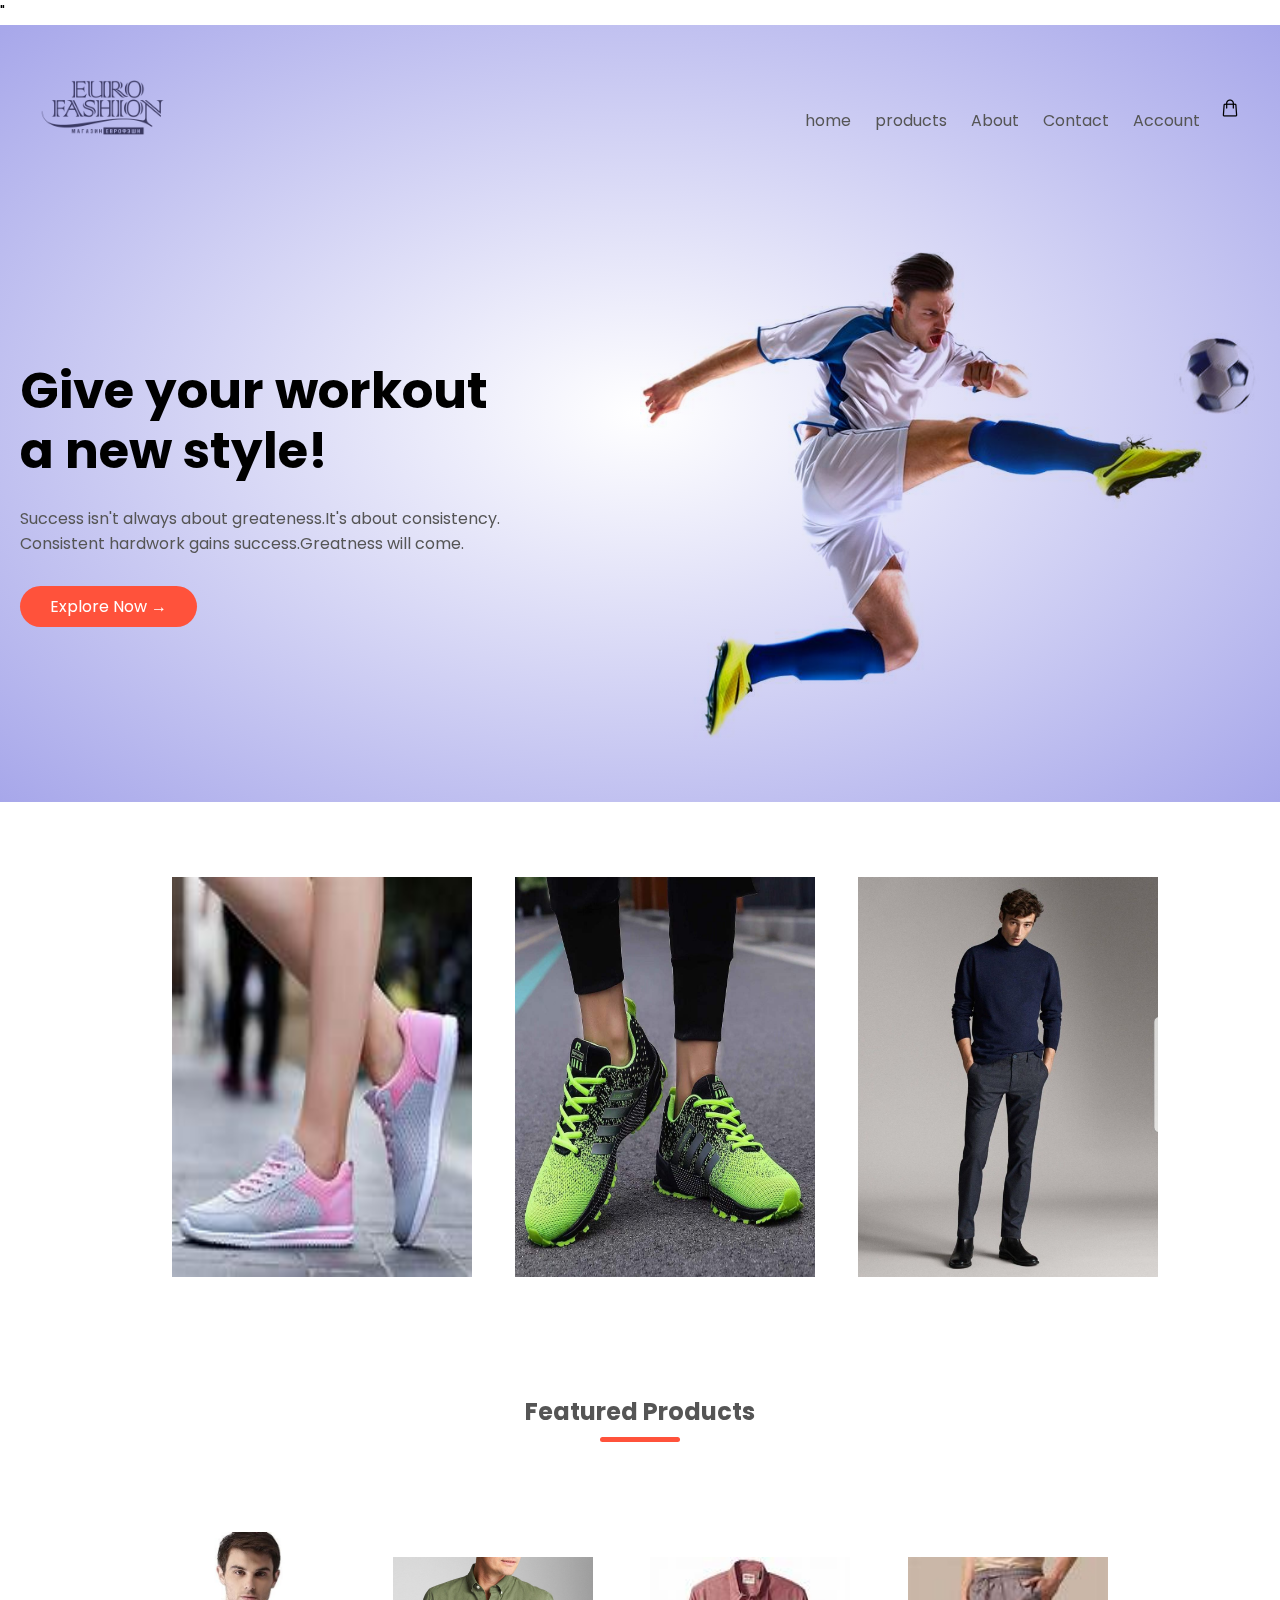
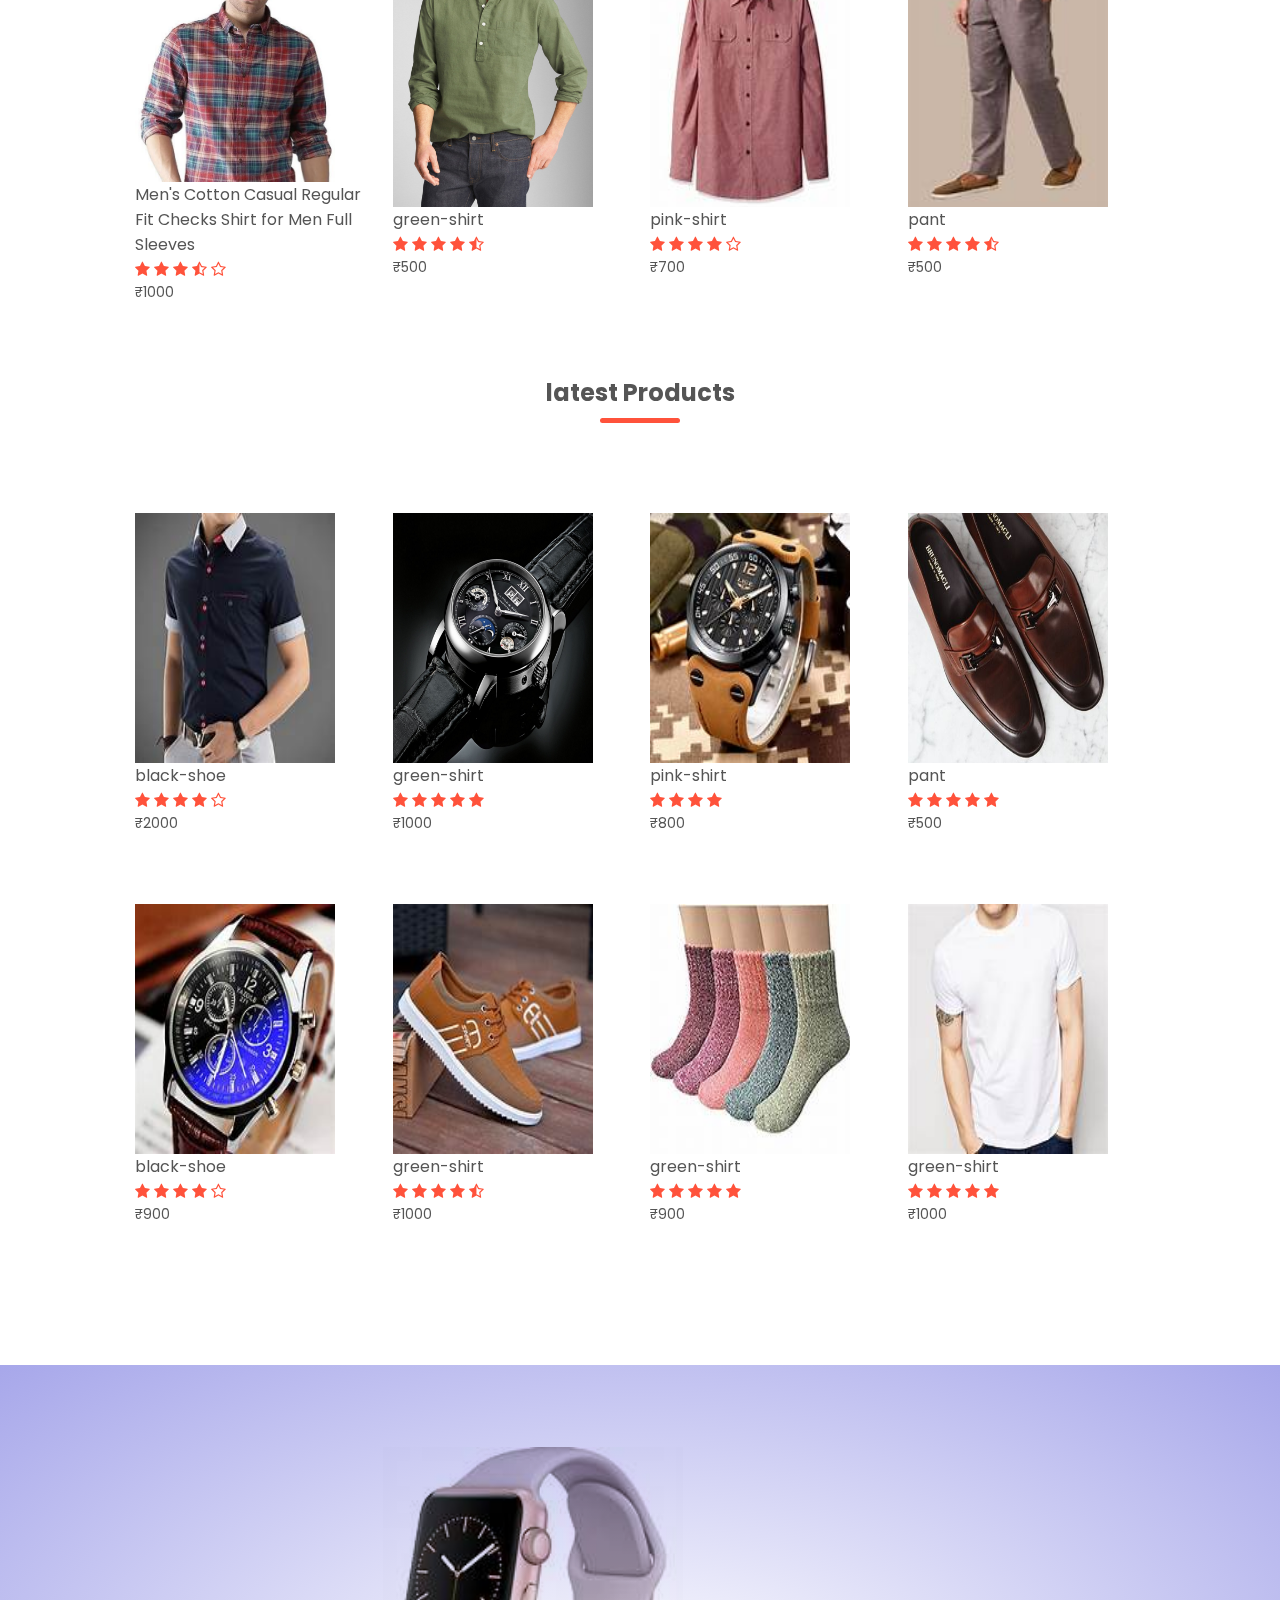
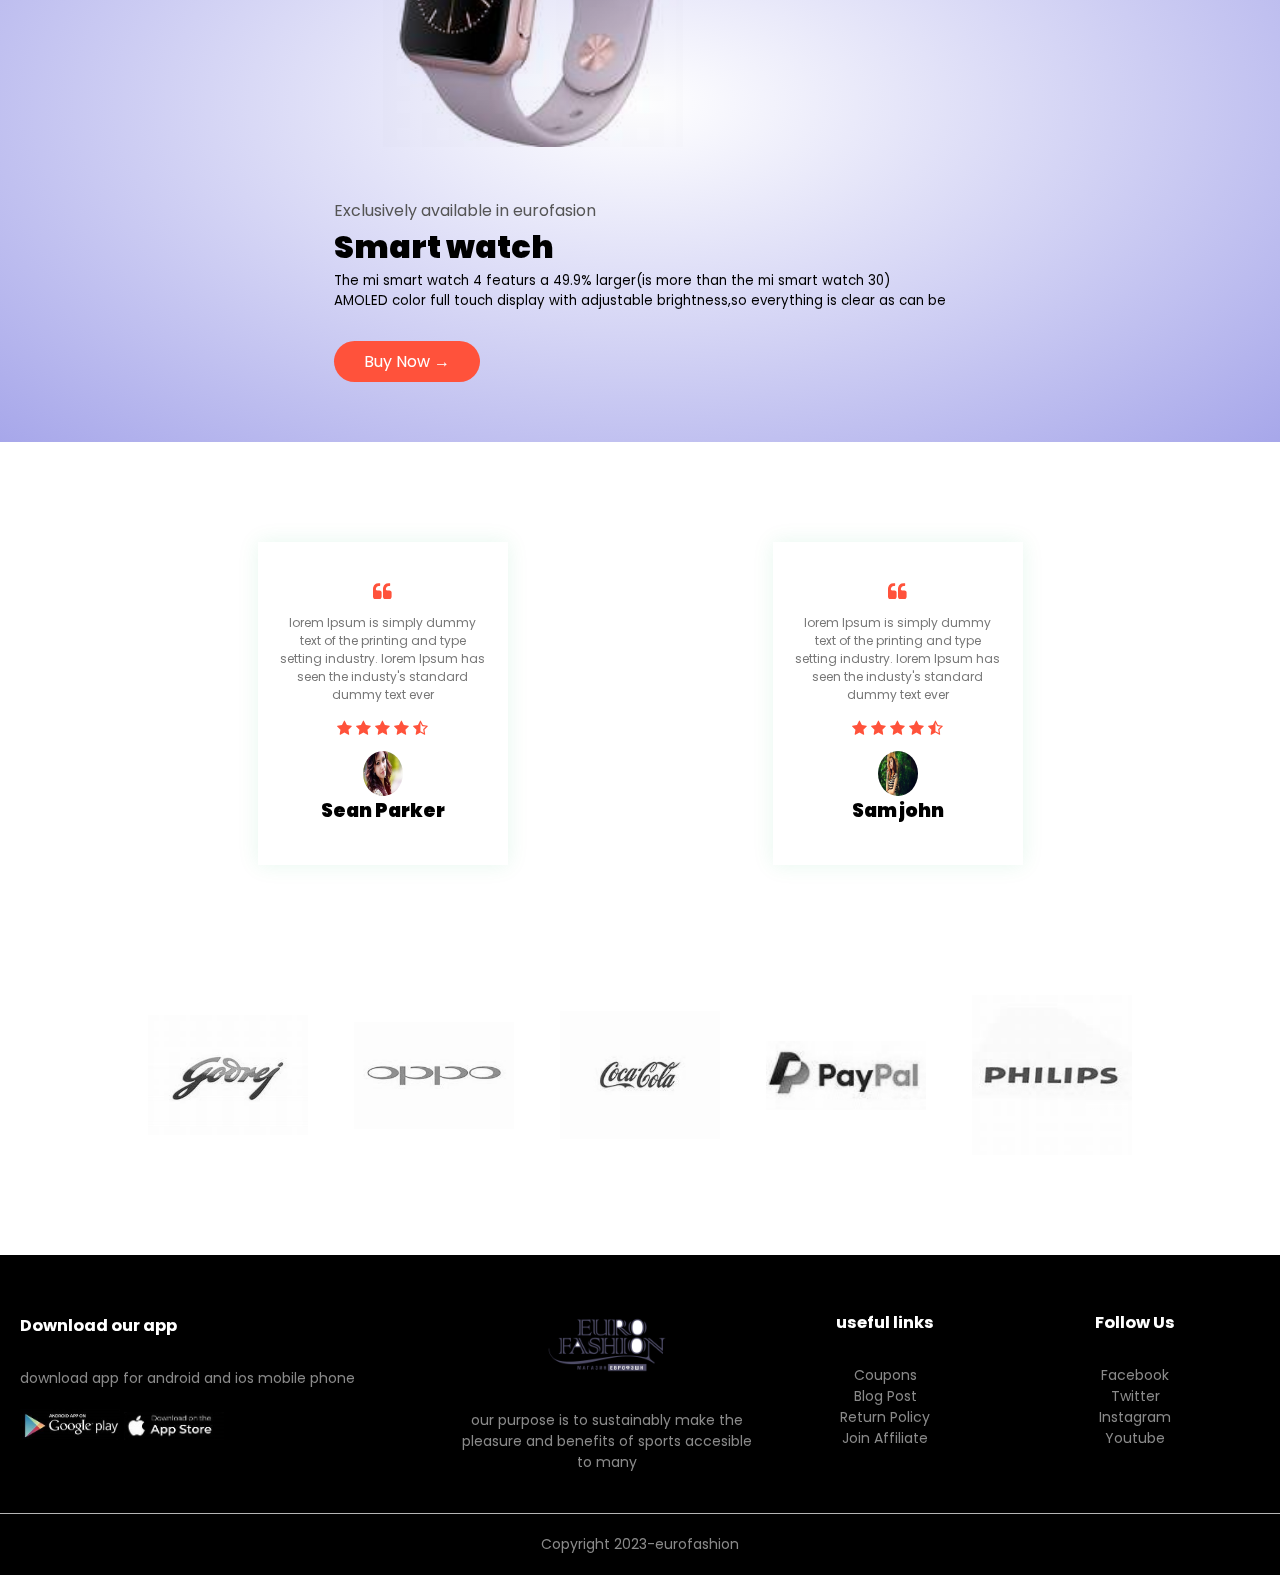
<file: index.html>
<html>
    <head>
        
        <meta name="viewport" content="width=device-width, initial-scale=1.0">
        <title>
            EUROFASHION
        </title>
        <link rel="stylesheet"href="style.css">
        
        <link href="https://fonts.googleapis.com/css2?family=Poppins:ital,wght@0,300;0,500;1,300;1,400;1,700&display=swap" rel="stylesheet">"
        <link href="https://cdnjs.cloudflare.com/ajax/libs/font-awesome/4.7.0/css/font-awesome.min.css"rel="stylesheet">
        <link rel="manifest" href="manifest.json">
        <script src="serviceworker.js" defer></script>

    </head>
    <body>
        <div class="header">
        <div class="container">

        <div class="navbar">
            <div class="logo">
               <a href="index.html"><img src="image.png"width="125px" ></a>
            </div>
            <nav>
                <ul id="menuitems">
                    <li><a href="index.html">home</a></li>
                    <li><a href="products.html">products</a></li>
                    <li><a href="#">About</a></li>
                    <li><a href="#">Contact</a></li>
                    <li><a href="account.html">Account</a></li>
                    
                </ul>
            </nav>
            <a href="shoppingCart.html"><img src="shopping-bag.png"></a>
            <img src="menubar.jpg"class="menubar"onclick="menutoggle()">
            </div>
        
        <div class="row">
            <div class="col-2">
                <h1>Give your workout<br> a new style!</h1>
                <p>
                    Success isn't always about greateness.It's about consistency.<br>
                    Consistent hardwork gains success.Greatness will come. 
                </p>
                <a href=""class="btn">Explore Now &#8594</a>
            </div>
            <div class="col-2">
                <img src="img2.jpg">
            </div>
        </div>
    </div>
    </div>
</div>
<div class="categories">
    <div class="small-container">
    <div class="row">
        <div class="col-3">
            <img src="img4.jpg"></div>
            <div class="col-3">
                <img src="img3.jpg">
            
        </div>
        <div class="col-3">
            <img src="img9.jpg">
        </div>
    </div>
    </div>
</div>
<div class="small-container">
    <h2 class="title">Featured Products</h2>
    <div class="row">
        <div class="col-4">
           <a href="ProductDetails.html"> <img src="shirt.jpg"></a>
            <h4>Men's Cotton Casual Regular Fit Checks Shirt for Men Full Sleeves</h4>
            <div class="rating">
                <i class="fa fa-star"></i>
                <i class="fa fa-star"></i>
                <i class="fa fa-star"></i>
                <i class="fa fa-star-half-o"></i>
                <i class="fa fa-star-o"></i>
                
                
            </div>
            <p>₹1000</p>
            
        </div>
        <div class="col-4">
            <img src="product2.jpg">
            <h4>green-shirt</h4>
            <div class="rating">
                <i class="fa fa-star"></i>
                <i class="fa fa-star"></i>
                <i class="fa fa-star"></i>
                <i class="fa fa-star"></i>
                <i class="fa fa-star-half-o"></i>
                
            </div>
            <p>₹500</p>
            
        </div>
        <div class="col-4">
            <img src="product3.jpg">
            <h4>pink-shirt</h4>
            <div class="rating">
                <i class="fa fa-star"></i>
                <i class="fa fa-star"></i>
                <i class="fa fa-star"></i>
                <i class="fa fa-star"></i>
                <i class="fa fa-star-o"></i>
            </div>
            <p>₹700</p>
            
</div>
<div class="col-4">
    <img src="product5.jpg">
    <h4>pant</h4>
    <div class="rating">
        <i class="fa fa-star"></i>
        <i class="fa fa-star"></i>
        <i class="fa fa-star"></i>
        <i class="fa fa-star"></i>
        <i class="fa fa-star-half-o"></i>
    </div>
    <p>₹500</p>
    </div>
    </div>

  <h2 class="title">latest Products</h2>  
  <div class="row">
    <div class="col-4">
        <img src="latest3.jpg">
        <h4>black-shoe</h4>
        <div class="rating">
            <i class="fa fa-star"></i>
            <i class="fa fa-star"></i>
            <i class="fa fa-star"></i>
            <i class="fa fa-star"></i>
            <i class="fa fa-star-o"></i>
            
        </div>
        <p>₹2000</p>
        
    </div>
    <div class="col-4">
        <img src="latest.jpg">
        <h4>green-shirt</h4>
        <div class="rating">
            <i class="fa fa-star"></i>
            <i class="fa fa-star"></i>
            <i class="fa fa-star"></i>
            <i class="fa fa-star"></i>
            <i class="fa fa-star"></i>
        </div>
        <p>₹1000</p>
        
    </div>
    <div class="col-4">
        <img src="latest1.jpg">
        <h4>pink-shirt</h4>
        <div class="rating">
            <i class="fa fa-star"></i>
            <i class="fa fa-star"></i>
            <i class="fa fa-star"></i>
            <i class="fa fa-star"></i>
        </div>
        <p>₹800</p>
        
</div>
  
<div class="col-4">
<img src="latest4.jpg">
<h4>pant</h4>
<div class="rating">
    <i class="fa fa-star"></i>
    <i class="fa fa-star"></i>
    <i class="fa fa-star"></i>
    <i class="fa fa-star"></i>
    <i class="fa fa-star"></i>
</div>
<p>₹500</p>
</div>
  </div>

<div class="row">
    <div class="col-4">
        <img src="latest2.jpg">
    
        <h4>black-shoe</h4>
        <div class="rating">
            <i class="fa fa-star"></i>
            <i class="fa fa-star"></i>
            <i class="fa fa-star"></i>
            <i class="fa fa-star"></i>
            <i class="fa fa-star-o"></i>
            
        </div>
        <p>₹900</p>
        
    
</div>
    <div class="col-4">
        <img src="latest5.jpg">
        <h4>green-shirt</h4>
        <div class="rating">
            <i class="fa fa-star"></i>
            <i class="fa fa-star"></i>
            <i class="fa fa-star"></i>
            <i class="fa fa-star"></i>
            <i class="fa fa-star-half-o"></i>
        </div>
        <p>₹1000</p>
        
    </div>
    <div class="col-4">
        <img src="latest6.jpg">
        <h4>green-shirt</h4>
        <div class="rating">
            <i class="fa fa-star"></i>
            <i class="fa fa-star"></i>
            <i class="fa fa-star"></i>
            <i class="fa fa-star"></i>
            <i class="fa fa-star"></i>
        </div>
        <p>₹900</p>
        
    </div>
    <div class="col-4">
        <img src="latest7.jpg">
        <h4>green-shirt</h4>
        <div class="rating">
            <i class="fa fa-star"></i>
            <i class="fa fa-star"></i>
            <i class="fa fa-star"></i>
            <i class="fa fa-star"></i>
            <i class="fa fa-star"></i>
        </div>
        <p>₹1000</p>
        
    </div>
</div>
  </div>

 <div class="offer">
<div class="small-container">
    <div class="row">
        <div class="col-2">
            <img src="watch.jpg"width="300px">
        </div>
        <div class="col-5">
            <p>Exclusively available in eurofasion</p>
            <h1><b>Smart watch</b></h1>
            <small>The mi smart watch 4 featurs a 49.9% larger(is more than the mi smart watch 30)<br>AMOLED color full touch display
                with adjustable brightness,so everything is clear as can be</br>
            </small>
            <a href="" class="btn">Buy Now &#8594;</div></a>
        </div>
        </div>
    </div>
</div>
<div class="testimonial">
    <div class="small-container">
        <div class="row">
            <div class="col-3">
                <i class="fa fa-quote-left"></i>
                <p>
                    lorem lpsum is simply dummy text of the printing and type setting industry.
                    lorem lpsum has seen the industy's standard dummy text ever
                </p>
            
                <div class="rating">
                    <i class="fa fa-star"></i>
                    
                    <i class="fa fa-star"></i>
                    <i class="fa fa-star"></i>
                    <i class="fa fa-star"></i>
                    <i class="fa fa-star-half-o"></i>
                    
                </div>
                <img src="sam1.jpg"width="50px">
                 <h3><b>Sean Parker</b></h3>
            </div>
            <div class="col-3">
                <i class=" fa fa-quote-left"></i>
                <p>
                    lorem lpsum is simply dummy text of the printing and type setting industry.
                    lorem lpsum has seen the industy's standard dummy text ever
                </p>
            
                <div class="rating">
                    <i class="fa fa-star"></i>
                    
                    <i class="fa fa-star"></i>
                    <i class="fa fa-star"></i>
                    <i class="fa fa-star"></i>
                    <i class="fa fa-star-half-o"></i>
                    
                </div>
                <img src="sam2.jpg"width="50px">
                 <h3><b>Sam john</b></h3>
            </div>
        </div>
    </div>
</div>
    <div class="brands">
         <div class="small-container">
            <div class="row">
                <div class="col-6">
                    <img src="logo.jpg">
                </div>
                <div class="col-6">
                    <img src="logo1.jpg">
                </div>
                    <div class="col-6">
                    <img src="logo2.jpg">
                    </div>
                    <div class="col-6">
                    <img src="logo3.jpg">
                    </div>
                    <div class="col-6">
                    <img src="logo4.jpg">
                    </div></div>
            </div>
         </div>

    </div> 
    <div class="footer">
        <div class="container">
            <div class="row">
                <div class="footer-col-1">
                    <h3>Download our app</h3>
                    <p>
                        download app for android and ios mobile phone
                    </p>
                    <div class="applogo">
                        <img src="playstore.jpg">
                        <img src="appstore.jpg">
                    </div>
                </div>
                <div class="footer-col-2">
                    <img src="image.png"width="120px">
                
                    <p>
                        our purpose is to sustainably make the pleasure and benefits of sports accesible to many
                    </p>
                    
                </div>
                <div class="footer-col-3">
                    <h3>useful links</h3>
                    <ul>
                        <li>Coupons</li>
                        <li>Blog Post</li>
                        <li>Return Policy</li>
                        <li>Join Affiliate</li>
                    </ul>
                </div>
                <div class="footer-col-4">
                    <h3>Follow Us</h3>
                    <ul>
                        <li>Facebook</li>
                        <li>Twitter</li>
                        <li>Instagram</li>
                        <li>Youtube</li>
                    </ul>
                </div>
            </div>
        </div>
        <hr>
        <p class="copyright">Copyright 2023-eurofashion</p>
    </div> 
      <!-----js for toggle menu----->
         <script>
            var menuitems=document.getElementById("menuitems");
            menuitems.style.maxHeight="0px";
            function menutoggle(){
                if(menuitems.style.maxHeight=="0px")
                {
                    menuitems.style.maxHeight="200px";
                }
                else{
                    menuitems.style.maxHeight="0px";
                }
            }
         </script>

    

    </body>
</html>
</file>
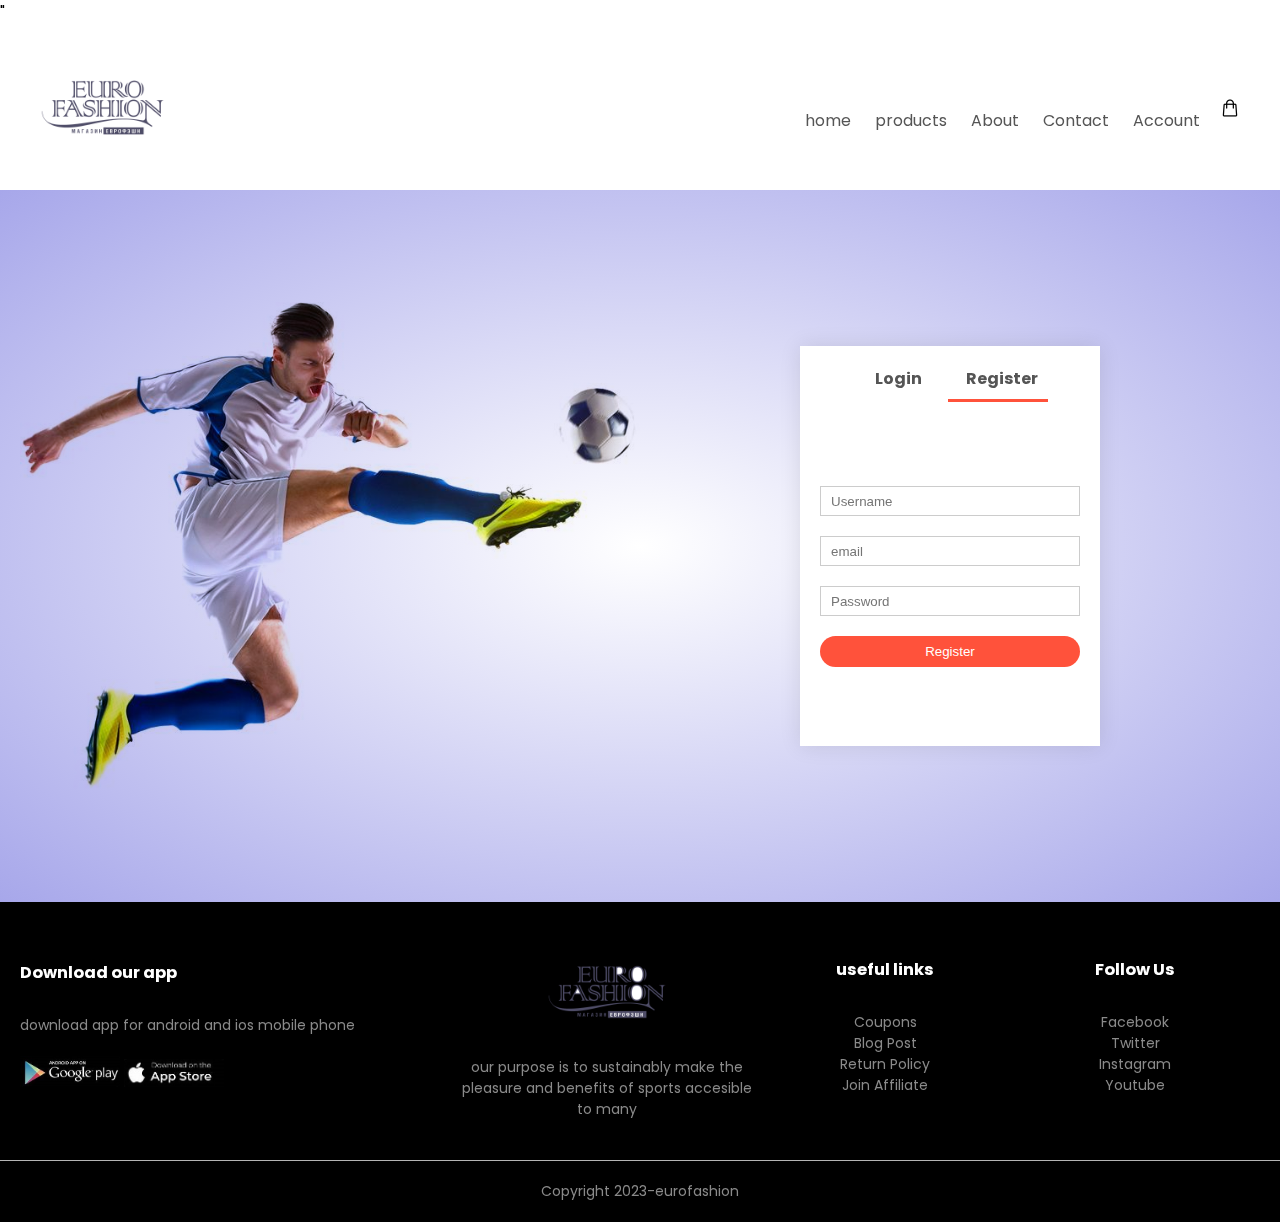
<file: account.html>
<html>
    <head>
        
        <meta name="viewport" content="width=device-width, initial-scale=1.0">
        <title>
           All products-EUROFASHION
        </title>
        <link rel="stylesheet"href="style.css">
        
        <link href="https://fonts.googleapis.com/css2?family=Poppins:ital,wght@0,300;0,500;1,300;1,400;1,700&display=swap" rel="stylesheet">"
        <link href="https://cdnjs.cloudflare.com/ajax/libs/font-awesome/4.7.0/css/font-awesome.min.css"rel="stylesheet">
    </head>
<body>
    
    <div class="container">
        <div class="navbar">
            <div class="logo">
                <a href="index.html"><img src="image.png"width="125px" ></a>
            </div>
            <nav>
                <ul id="menuitems">
                    <li><a href="index.html">home</a></li>
                    <li><a href="products.html">products</a></li>
                    <li><a href="#">About</a></li>
                    <li><a href="#">Contact</a></li>
                    <li><a href="account.html">Account</a></li>
                    
                </ul>
            </nav>
            <a href="shoppingCart.html"><img src="shopping-bag.png"></a>
            <img src="menubar.jpg"class="menubar"onclick="menutoggle()">
         
        </div>
    </div>
    <!----Account-Page------->
    <div class="account-page">
        <div class="container">
            <div class="row">
                <div class="col-2">
                   <img src="img2.jpg"width=100%>
                </div>
                <div class="col-2">
                    <div class="form-container">
                        <div class="form-btn">
                            <span onclick="login()">Login</span>
                            <span onclick="register()">Register</span>
                            <hr id="indicater">
                        </div>
                        <form id="loginform">
                            <input type="text"placeholder="Username">
                            <input type="text"placeholder="Password">
                            <button type="submit"class="btn">Login</button>
                            <a href="">Forgot Password</a>
                        </form>
                        <form id="regform">
                            <input type="text"placeholder="Username">
                            <input type="email"placeholder="email">
                            <input type="text"placeholder="Password">
                            <button type="submit"class="btn">Register</button>
                           
                        </form>


                    </div>


                </div>
            </div>
        </div>
    </div>
   
    <div class="footer">
        <div class="container">
            <div class="row">
                <div class="footer-col-1">
                    <h3>Download our app</h3>
                    <p>
                        download app for android and ios mobile phone
                    </p>
                    <div class="applogo">
                        <img src="playstore.jpg">
                        <img src="appstore.jpg">
                    </div>
                </div>
                <div class="footer-col-2">
                    <img src="image.png"width="120px">
                
                    <p>
                        our purpose is to sustainably make the pleasure and benefits of sports accesible to many
                    </p>
                    
                </div>
                <div class="footer-col-3">
                    <h3>useful links</h3>
                    <ul>
                        <li>Coupons</li>
                        <li>Blog Post</li>
                        <li>Return Policy</li>
                        <li>Join Affiliate</li>
                    </ul>
                </div>
                <div class="footer-col-4">
                    <h3>Follow Us</h3>
                    <ul>
                        <li>Facebook</li>
                        <li>Twitter</li>
                        <li>Instagram</li>
                        <li>Youtube</li>
                    </ul>
                </div>
            </div>
        </div>
        <hr>
        <p class="copyright">Copyright 2023-eurofashion</p>
    </div> 
      <!-----js for toggle menu----->
         <script>
            var menuitems=document.getElementById("menuitems");
            menuitems.style.maxHeight="0px";
            function menutoggle(){
                if(menuitems.style.maxHeight=="0px")
                {
                    menuitems.style.maxHeight="200px";
                }
                else{
                    menuitems.style.maxHeight="0px";
                }
            }
         </script>
         <!-----js for toggle form----->
         <script>
            var loginform=document.getElementById("loginform");
            var regform=document.getElementById("regform");
            var indicater=document.getElementById("indicater");
            function login()
            {
                regform.style.transform="translateX(300px)";
                loginform.style.transform="translateX(300px)";
                indicater.style.transform="translateX(0px)";
            }
            function register()
            {
                regform.style.transform="translateX(0px)";
                loginform.style.transform="translateX(0px)";
                indicater.style.transform="translateX(100px)";
            }

         </script>
    </body>
</html>
</file>
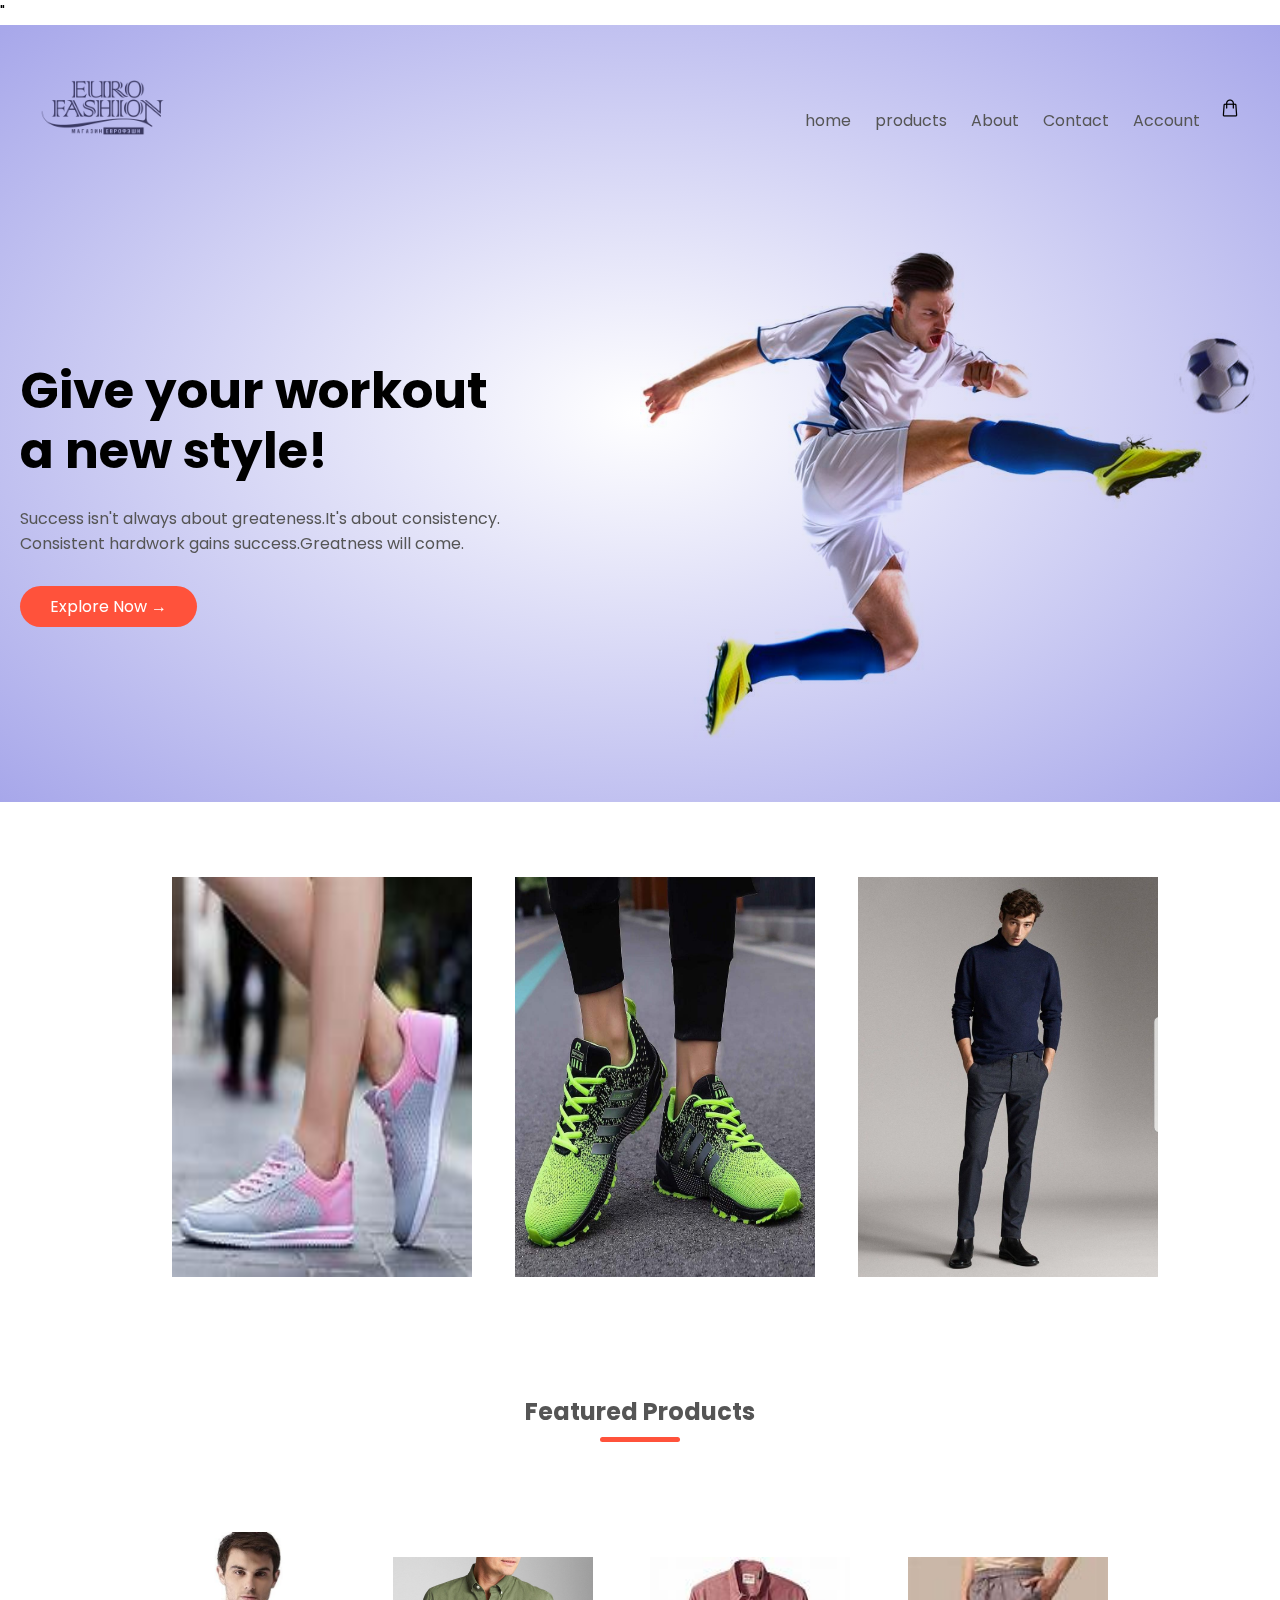
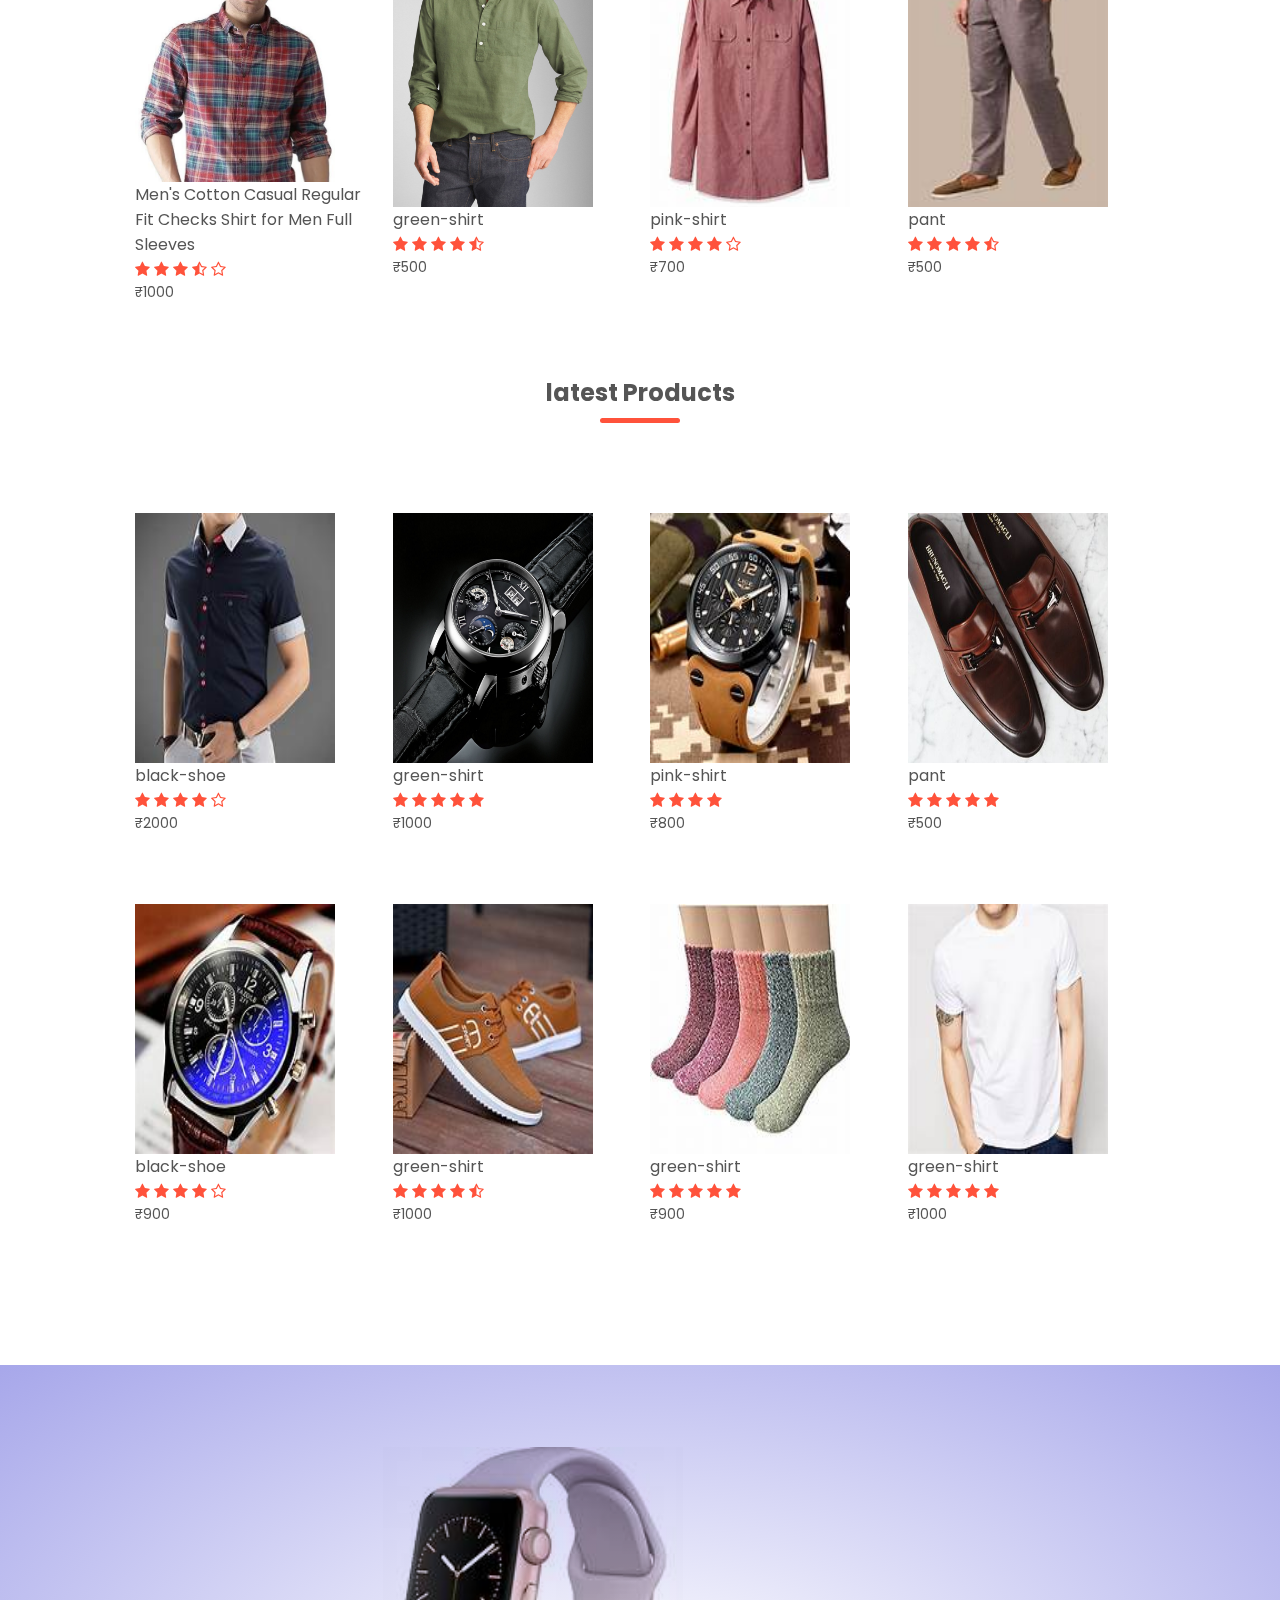
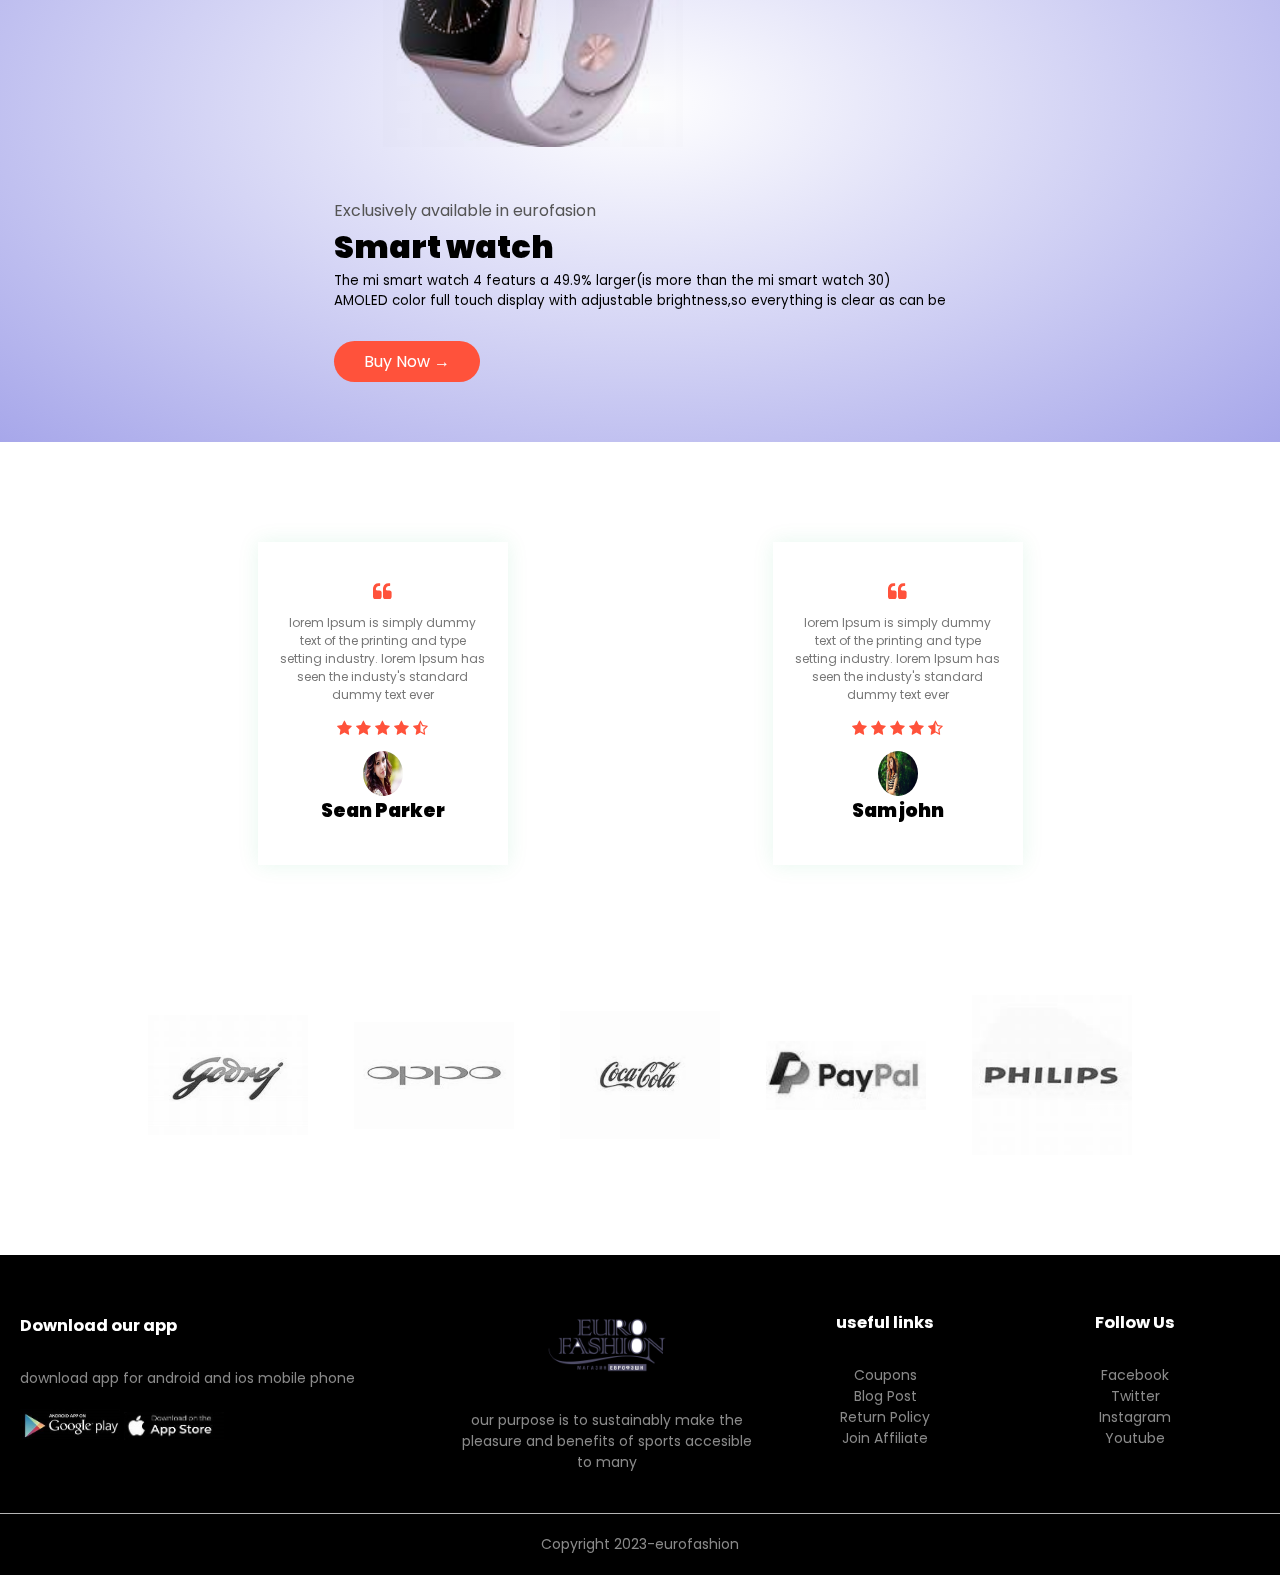
<file: eurofasion.html>
<html>
    <head>
        
        <meta name="viewport" content="width=device-width, initial-scale=1.0">
        <title>
            EUROFASHION
        </title>
        <link rel="stylesheet"href="style.css">
        
        <link href="https://fonts.googleapis.com/css2?family=Poppins:ital,wght@0,300;0,500;1,300;1,400;1,700&display=swap" rel="stylesheet">"
        <link href="https://cdnjs.cloudflare.com/ajax/libs/font-awesome/4.7.0/css/font-awesome.min.css"rel="stylesheet">
    </head>
    <body>
        <div class="header">
        <div class="container">

        
        <div class="navbar">
            <div class="logo">
               <a href="index.html"><img src="image.png"width="125px" ></a>
            </div>
            <nav>
                <ul id="menuitems">
                    <li><a href="index.html">home</a></li>
                    <li><a href="products.html">products</a></li>
                    <li><a href="#">About</a></li>
                    <li><a href="#">Contact</a></li>
                    <li><a href="account.html">Account</a></li>
                    
                </ul>
            </nav>
            <a href="shoppingCart.html"><img src="shopping-bag.png"></a>
            <img src="menubar.jpg"class="menubar"onclick="menutoggle()">
            </div>
        
        <div class="row">
            <div class="col-2">
                <h1>Give your workout<br> a new style!</h1>
                <p>
                    Success isn't always about greateness.It's about consistency.<br>
                    Consistent hardwork gains success.Greatness will come. 
                </p>
                <a href=""class="btn">Explore Now &#8594</a>
            </div>
            <div class="col-2">
                <img src="img2.jpg">
            </div>
        </div>
    </div>
    </div>
</div>
<div class="categories">
    <div class="small-container">
    <div class="row">
        <div class="col-3">
            <img src="img4.jpg"></div>
            <div class="col-3">
                <img src="img3.jpg">
            
        </div>
        <div class="col-3">
            <img src="img9.jpg">
        </div>
    </div>
    </div>
</div>
<div class="small-container">
    <h2 class="title">Featured Products</h2>
    <div class="row">
        <div class="col-4">
           <a href="ProductDetails.html"> <img src="shirt.jpg"></a>
            <h4>Men's Cotton Casual Regular Fit Checks Shirt for Men Full Sleeves</h4>
            <div class="rating">
                <i class="fa fa-star"></i>
                <i class="fa fa-star"></i>
                <i class="fa fa-star"></i>
                <i class="fa fa-star-half-o"></i>
                <i class="fa fa-star-o"></i>
                
                
            </div>
            <p>₹1000</p>
            
        </div>
        <div class="col-4">
            <img src="product2.jpg">
            <h4>green-shirt</h4>
            <div class="rating">
                <i class="fa fa-star"></i>
                <i class="fa fa-star"></i>
                <i class="fa fa-star"></i>
                <i class="fa fa-star"></i>
                <i class="fa fa-star-half-o"></i>
                
            </div>
            <p>₹500</p>
            
        </div>
        <div class="col-4">
            <img src="product3.jpg">
            <h4>pink-shirt</h4>
            <div class="rating">
                <i class="fa fa-star"></i>
                <i class="fa fa-star"></i>
                <i class="fa fa-star"></i>
                <i class="fa fa-star"></i>
                <i class="fa fa-star-o"></i>
            </div>
            <p>₹700</p>
            
</div>
<div class="col-4">
    <img src="product5.jpg">
    <h4>pant</h4>
    <div class="rating">
        <i class="fa fa-star"></i>
        <i class="fa fa-star"></i>
        <i class="fa fa-star"></i>
        <i class="fa fa-star"></i>
        <i class="fa fa-star-half-o"></i>
    </div>
    <p>₹500</p>
    </div>
    </div>

  <h2 class="title">latest Products</h2>  
  <div class="row">
    <div class="col-4">
        <img src="latest3.jpg">
        <h4>black-shoe</h4>
        <div class="rating">
            <i class="fa fa-star"></i>
            <i class="fa fa-star"></i>
            <i class="fa fa-star"></i>
            <i class="fa fa-star"></i>
            <i class="fa fa-star-o"></i>
            
        </div>
        <p>₹2000</p>
        
    </div>
    <div class="col-4">
        <img src="latest.jpg">
        <h4>green-shirt</h4>
        <div class="rating">
            <i class="fa fa-star"></i>
            <i class="fa fa-star"></i>
            <i class="fa fa-star"></i>
            <i class="fa fa-star"></i>
            <i class="fa fa-star"></i>
        </div>
        <p>₹1000</p>
        
    </div>
    <div class="col-4">
        <img src="latest1.jpg">
        <h4>pink-shirt</h4>
        <div class="rating">
            <i class="fa fa-star"></i>
            <i class="fa fa-star"></i>
            <i class="fa fa-star"></i>
            <i class="fa fa-star"></i>
        </div>
        <p>₹800</p>
        
</div>
  
<div class="col-4">
<img src="latest4.jpg">
<h4>pant</h4>
<div class="rating">
    <i class="fa fa-star"></i>
    <i class="fa fa-star"></i>
    <i class="fa fa-star"></i>
    <i class="fa fa-star"></i>
    <i class="fa fa-star"></i>
</div>
<p>₹500</p>
</div>
  </div>

<div class="row">
    <div class="col-4">
        <img src="latest2.jpg">
    
        <h4>black-shoe</h4>
        <div class="rating">
            <i class="fa fa-star"></i>
            <i class="fa fa-star"></i>
            <i class="fa fa-star"></i>
            <i class="fa fa-star"></i>
            <i class="fa fa-star-o"></i>
            
        </div>
        <p>₹900</p>
        
    
</div>
    <div class="col-4">
        <img src="latest5.jpg">
        <h4>green-shirt</h4>
        <div class="rating">
            <i class="fa fa-star"></i>
            <i class="fa fa-star"></i>
            <i class="fa fa-star"></i>
            <i class="fa fa-star"></i>
            <i class="fa fa-star-half-o"></i>
        </div>
        <p>₹1000</p>
        
    </div>
    <div class="col-4">
        <img src="latest6.jpg">
        <h4>green-shirt</h4>
        <div class="rating">
            <i class="fa fa-star"></i>
            <i class="fa fa-star"></i>
            <i class="fa fa-star"></i>
            <i class="fa fa-star"></i>
            <i class="fa fa-star"></i>
        </div>
        <p>₹900</p>
        
    </div>
    <div class="col-4">
        <img src="latest7.jpg">
        <h4>green-shirt</h4>
        <div class="rating">
            <i class="fa fa-star"></i>
            <i class="fa fa-star"></i>
            <i class="fa fa-star"></i>
            <i class="fa fa-star"></i>
            <i class="fa fa-star"></i>
        </div>
        <p>₹1000</p>
        
    </div>
</div>
  </div>

 <div class="offer">
<div class="small-container">
    <div class="row">
        <div class="col-2">
            <img src="watch.jpg"width="300px">
        </div>
        <div class="col-5">
            <p>Exclusively available in eurofasion</p>
            <h1><b>Smart watch</b></h1>
            <small>The mi smart watch 4 featurs a 49.9% larger(is more than the mi smart watch 30)<br>AMOLED color full touch display
                with adjustable brightness,so everything is clear as can be</br>
            </small>
            <a href="" class="btn">Buy Now &#8594;</div></a>
        </div>
        </div>
    </div>
</div>
<div class="testimonial">
    <div class="small-container">
        <div class="row">
            <div class="col-3">
                <i class="fa fa-quote-left"></i>
                <p>
                    lorem lpsum is simply dummy text of the printing and type setting industry.
                    lorem lpsum has seen the industy's standard dummy text ever
                </p>
            
                <div class="rating">
                    <i class="fa fa-star"></i>
                    
                    <i class="fa fa-star"></i>
                    <i class="fa fa-star"></i>
                    <i class="fa fa-star"></i>
                    <i class="fa fa-star-half-o"></i>
                    
                </div>
                <img src="sam1.jpg"width="50px">
                 <h3><b>Sean Parker</b></h3>
            </div>
            <div class="col-3">
                <i class=" fa fa-quote-left"></i>
                <p>
                    lorem lpsum is simply dummy text of the printing and type setting industry.
                    lorem lpsum has seen the industy's standard dummy text ever
                </p>
            
                <div class="rating">
                    <i class="fa fa-star"></i>
                    
                    <i class="fa fa-star"></i>
                    <i class="fa fa-star"></i>
                    <i class="fa fa-star"></i>
                    <i class="fa fa-star-half-o"></i>
                    
                </div>
                <img src="sam2.jpg"width="50px">
                 <h3><b>Sam john</b></h3>
            </div>
        </div>
    </div>
</div>
    <div class="brands">
         <div class="small-container">
            <div class="row">
                <div class="col-6">
                    <img src="logo.jpg">
                </div>
                <div class="col-6">
                    <img src="logo1.jpg">
                </div>
                    <div class="col-6">
                    <img src="logo2.jpg">
                    </div>
                    <div class="col-6">
                    <img src="logo3.jpg">
                    </div>
                    <div class="col-6">
                    <img src="logo4.jpg">
                    </div></div>
            </div>
         </div>

    </div> 
    <div class="footer">
        <div class="container">
            <div class="row">
                <div class="footer-col-1">
                    <h3>Download our app</h3>
                    <p>
                        download app for android and ios mobile phone
                    </p>
                    <div class="applogo">
                        <img src="playstore.jpg">
                        <img src="appstore.jpg">
                    </div>
                </div>
                <div class="footer-col-2">
                    <img src="image.png"width="120px">
                
                    <p>
                        our purpose is to sustainably make the pleasure and benefits of sports accesible to many
                    </p>
                    
                </div>
                <div class="footer-col-3">
                    <h3>useful links</h3>
                    <ul>
                        <li>Coupons</li>
                        <li>Blog Post</li>
                        <li>Return Policy</li>
                        <li>Join Affiliate</li>
                    </ul>
                </div>
                <div class="footer-col-4">
                    <h3>Follow Us</h3>
                    <ul>
                        <li>Facebook</li>
                        <li>Twitter</li>
                        <li>Instagram</li>
                        <li>Youtube</li>
                    </ul>
                </div>
            </div>
        </div>
        <hr>
        <p class="copyright">Copyright 2023-eurofashion</p>
    </div> 
      <!-----js for toggle menu----->
         <script>
            var menuitems=document.getElementById("menuitems");
            menuitems.style.maxHeight="0px";
            function menutoggle(){
                if(menuitems.style.maxHeight=="0px")
                {
                    menuitems.style.maxHeight="200px";
                }
                else{
                    menuitems.style.maxHeight="0px";
                }
            }
         </script>

    

    </body>
</html>
</file>
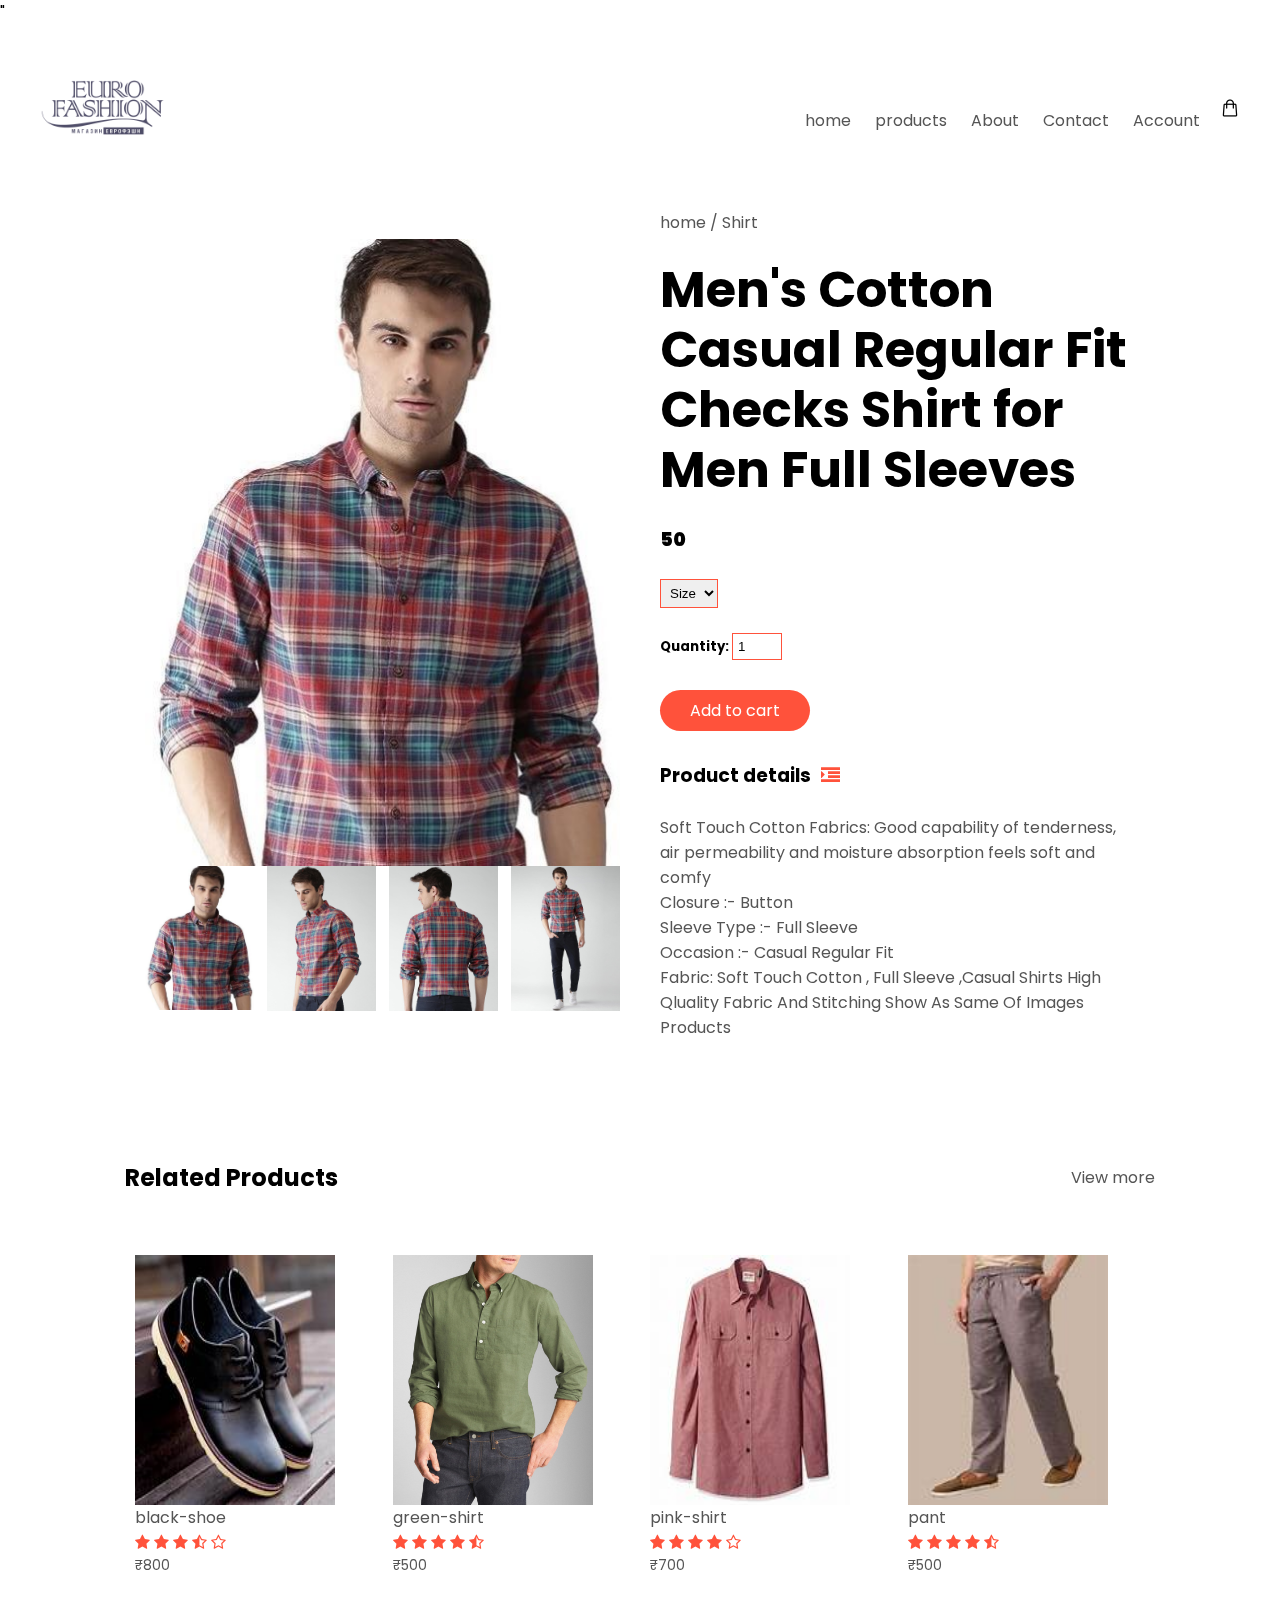
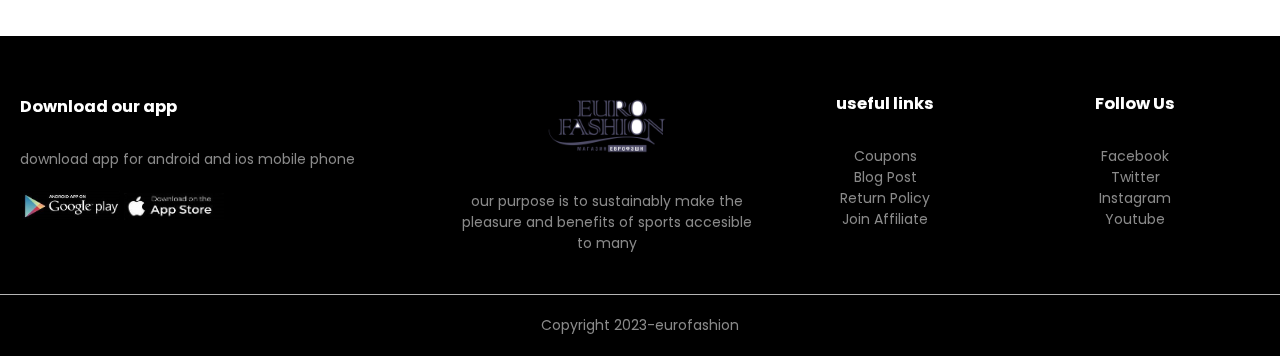
<file: ProductDetails.html>
<html>
    <head>
        
        <meta name="viewport" content="width=device-width, initial-scale=1.0">
        <title>
           All products-EUROFASHION
        </title>
        <link rel="stylesheet"href="style.css">
        
        <link href="https://fonts.googleapis.com/css2?family=Poppins:ital,wght@0,300;0,500;1,300;1,400;1,700&display=swap" rel="stylesheet">"
        <link href="https://cdnjs.cloudflare.com/ajax/libs/font-awesome/4.7.0/css/font-awesome.min.css"rel="stylesheet">
    </head>
<body>
    
    <div class="container">
        <div class="navbar">
            <div class="logo">
                <a href="index.html"><img src="image.png"width="125px" ></a>
            </div>
            <nav>
                <ul id="menuitems">
                    <li><a href="index.html">home</a></li>
                    <li><a href="products.html">products</a></li>
                    <li><a href="#">About</a></li>
                    <li><a href="#">Contact</a></li>
                    <li><a href="account.html">Account</a></li>
                    
                </ul>
            </nav>
            <a href="shoppingCart.html"><img src="shopping-bag.png"></a>
            <img src="menubar.jpg"class="menubar"onclick="menutoggle()">
         
        </div>
    </div>
    <!----single product details-------->

     <div class="small-container single-product">
       <div class="row">
          <div class="col-2">
              <img src="shirt.jpg"width="100%" id="ProductImg">
              <div class="small-img-row">
                 <div class="small-img-col">
                    <img src="shirt.jpg"width="100%" class="small-img">
                 </div>
                 <div class="small-img-col">
                    <img src="shirt1.jpg"width="100%"class="small-img">
                 </div>
                 <div class="small-img-col">
                    <img src="shirt2.jpg"width="100%"class="small-img">
                 </div>
                 <div class="small-img-col">
                    <img src="shirt3.jpg"width="100%"class="small-img">
                 </div>
              </div>        
            </div>
            
            <div class="col-2">
              <p>home / Shirt</p>
              <h1> Men's Cotton Casual Regular Fit Checks Shirt for Men Full Sleeves</h1>
              <h3><b>50</b></h3><br>
             <select>
                <option>Size</option>
                <option>s</option> 
                <option>xs</option> 
                <option>l</option> 
                <option>xl</option>  
                <option>xxl</option> 
                <option>xxxl</option> 
             </select><br><br>

             <h5>Quantity:
             <input type="number"value="1"></h5>
             <a href=""class="btn">Add to cart</a>
             <h3>Product details<i class="fa fa-indent"></i></h3><br>
             <p>Soft Touch Cotton Fabrics: Good capability of tenderness, air permeability and moisture absorption feels soft and comfy<br>
                Closure :- Button <br> Sleeve Type :- Full Sleeve<br>Occasion :- Casual
                Regular Fit<br> Fabric: Soft Touch Cotton , Full Sleeve ,Casual Shirts
                High Qluality Fabric And Stitching Show As Same Of Images Products</p>
        </div>
      </div>
   </div>
   <!------title----->
   <div class="small-container">
    <div class="row row-2">
        <h2>Related Products</h2>
        <p>View more</p>
    </div>
   </div>


<div class="small-container">
    
    
    <div class="row">
        <div class="col-4">
            <img src="product1.jpg">
            <h4>black-shoe</h4>
            <div class="rating">
                <i class="fa fa-star"></i>
                <i class="fa fa-star"></i>
                <i class="fa fa-star"></i>
                <i class="fa fa-star-half-o"></i>
                <i class="fa fa-star-o"></i>
                
                
            </div>
            <p>₹800</p>
            
        </div>
        <div class="col-4">
            <img src="product2.jpg">
            <h4>green-shirt</h4>
            <div class="rating">
                <i class="fa fa-star"></i>
                <i class="fa fa-star"></i>
                <i class="fa fa-star"></i>
                <i class="fa fa-star"></i>
                <i class="fa fa-star-half-o"></i>
                
            </div>
            <p>₹500</p>
            
        </div>
        <div class="col-4">
            <img src="product3.jpg">
            <h4>pink-shirt</h4>
            <div class="rating">
                <i class="fa fa-star"></i>
                <i class="fa fa-star"></i>
                <i class="fa fa-star"></i>
                <i class="fa fa-star"></i>
                <i class="fa fa-star-o"></i>
            </div>
            <p>₹700</p>
            
</div>
<div class="col-4">
    <img src="product5.jpg">
    <h4>pant</h4>
    <div class="rating">
        <i class="fa fa-star"></i>
        <i class="fa fa-star"></i>
        <i class="fa fa-star"></i>
        <i class="fa fa-star"></i>
        <i class="fa fa-star-half-o"></i>
    </div>
    <p>₹500</p>
    </div>
    </div>
    
      </div>
  
       
    <div class="footer">
        <div class="container">
            <div class="row">
                <div class="footer-col-1">
                    <h3>Download our app</h3>
                    <p>
                        download app for android and ios mobile phone
                    </p>
                    <div class="applogo">
                        <img src="playstore.jpg">
                        <img src="appstore.jpg">
                    </div>
                </div>
                <div class="footer-col-2">
                    <img src="image.png"width="120px">
                
                    <p>
                        our purpose is to sustainably make the pleasure and benefits of sports accesible to many
                    </p>
                    
                </div>
                <div class="footer-col-3">
                    <h3>useful links</h3>
                    <ul>
                        <li>Coupons</li>
                        <li>Blog Post</li>
                        <li>Return Policy</li>
                        <li>Join Affiliate</li>
                    </ul>
                </div>
                <div class="footer-col-4">
                    <h3>Follow Us</h3>
                    <ul>
                        <li>Facebook</li>
                        <li>Twitter</li>
                        <li>Instagram</li>
                        <li>Youtube</li>
                    </ul>
                </div>
            </div>
        </div>
        <hr>
        <p class="copyright">Copyright 2023-eurofashion</p>
    </div> 
      <!-----js for toggle menu----->
         <script>
            var menuitems=document.getElementById("menuitems");
            menuitems.style.maxHeight="0px";
            function menutoggle(){
                if(menuitems.style.maxHeight=="0px")
                {
                    menuitems.style.maxHeight="200px";
                }
                else{
                    menuitems.style.maxHeight="0px";
                }
            }
         </script>

    <!------js for product gallery----->
     <script>
        var ProductImg=document.getElementById("ProductImg");
        var SmallImg=document.getElementsByClassName("small-img");
        SmallImg[0].onclick=function()
        {
            ProductImg.src=SmallImg[0].src
        }
        SmallImg[1].onclick=function()
        {
            ProductImg.src=SmallImg[1].src
        }
        SmallImg[2].onclick=function()
        {
            ProductImg.src=SmallImg[2].src
        }
        SmallImg[3].onclick=function()
        {
            ProductImg.src=SmallImg[3].src
        }
     </script>

    </body>
</html>
</file>
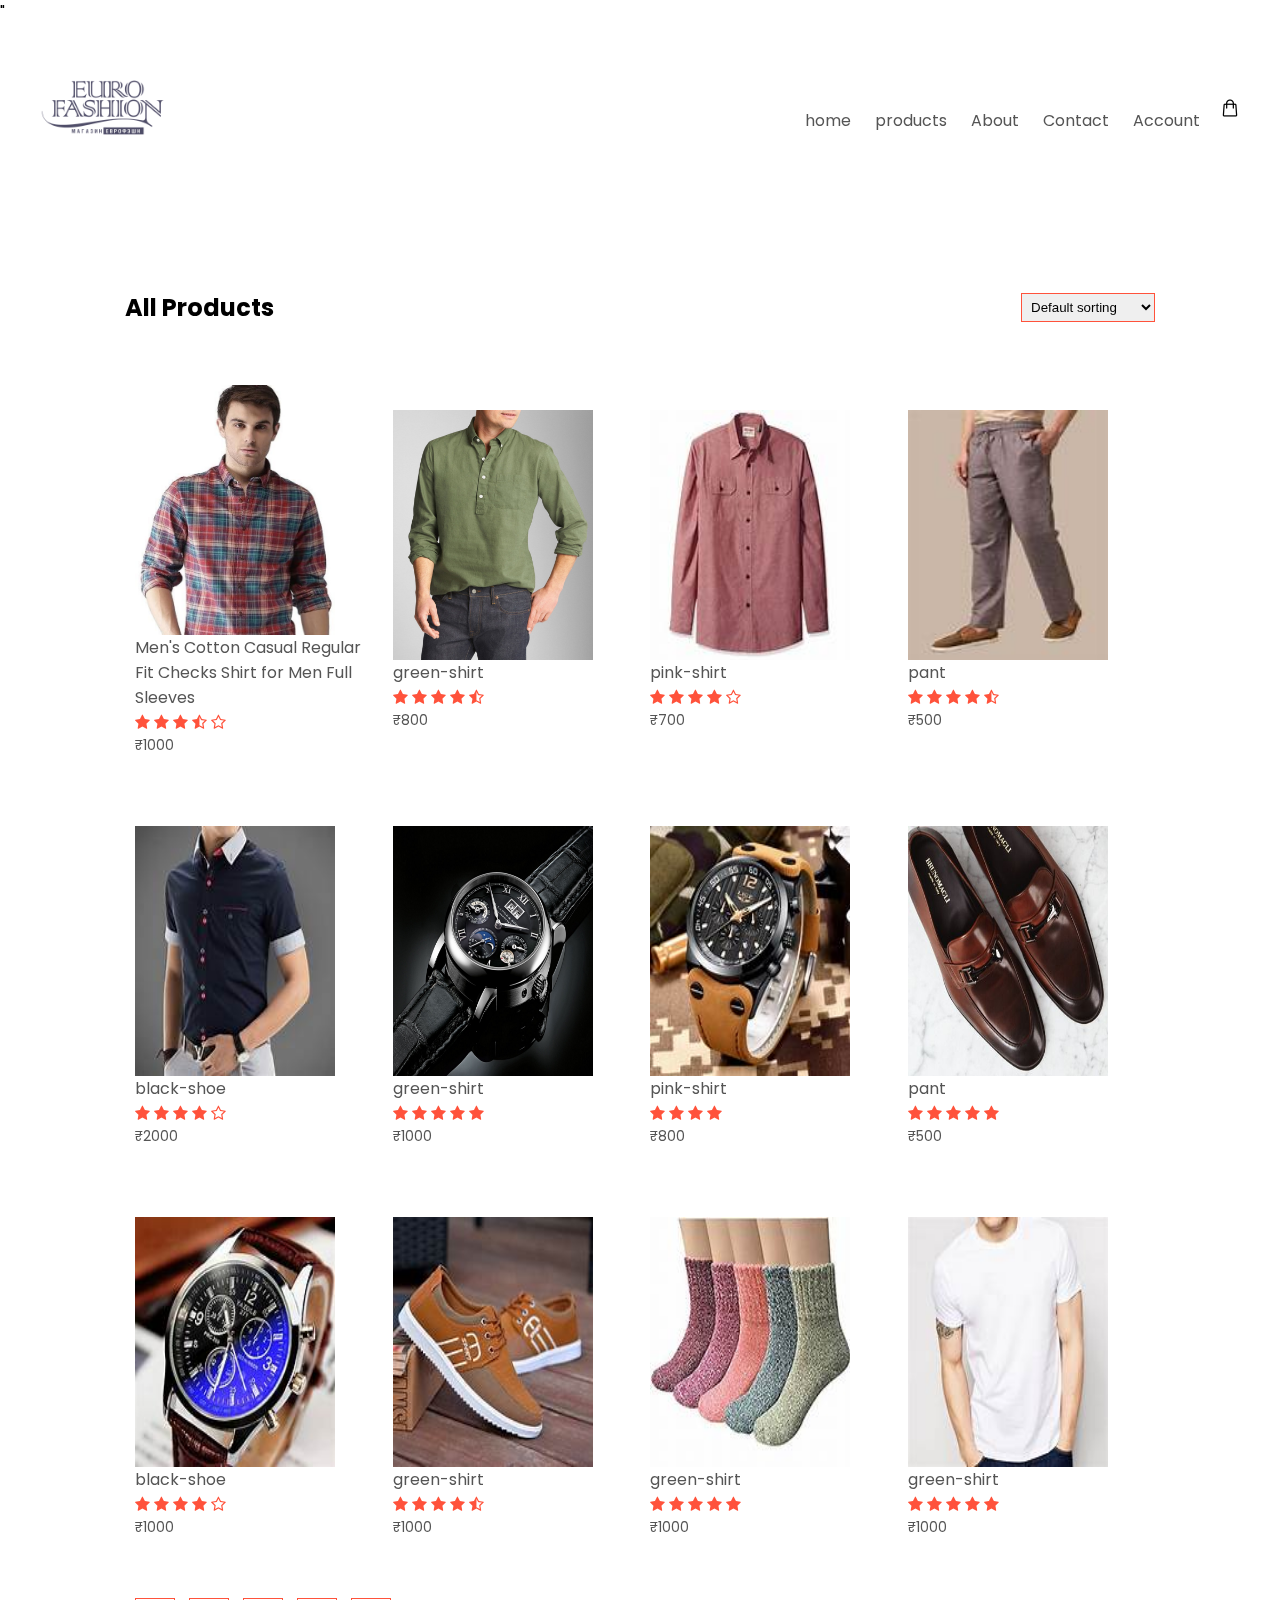
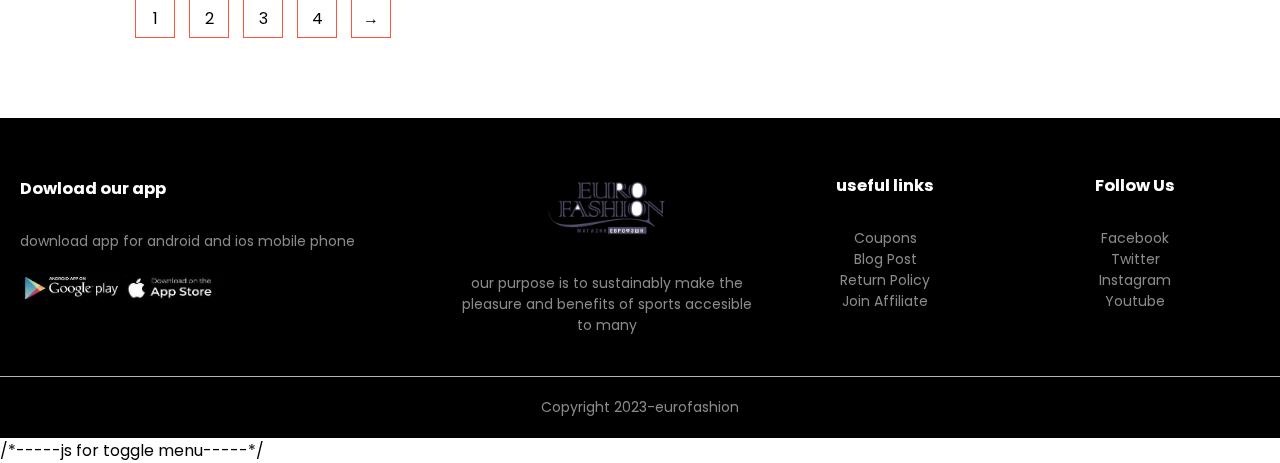
<file: products.html>
<html>
    <head>
        
        <meta name="viewport" content="width=device-width, initial-scale=1.0">
        <title>
           All products-EUROFASHION
        </title>
        <link rel="stylesheet"href="style.css">
        
        <link href="https://fonts.googleapis.com/css2?family=Poppins:ital,wght@0,300;0,500;1,300;1,400;1,700&display=swap" rel="stylesheet">"
        <link href="https://cdnjs.cloudflare.com/ajax/libs/font-awesome/4.7.0/css/font-awesome.min.css"rel="stylesheet">
    </head>
<body>
    


    <div class="container">

        
        <div class="navbar">
            <div class="logo">
                <a href="index.html"><img src="image.png"width="125px" ></a>
            </div>
            <nav>
                <ul id="menuitems">
                    <li><a href="index.html">home</a></li>
                    <li><a href="products.html">products</a></li>
                    <li><a href="#">About</a></li>
                    <li><a href="#">Contact</a></li>
                    <li><a href="account.html">Account</a></li>
                    
                </ul>
            </nav>
           <a href="shoppingCart.html"> <img src="shopping-bag.png"></a>
            <img src="menubar.jpg"class="menubar"onclick="menutoggle()">
         </div>
        
        
            
        </div>
    </div>
    


<div class="small-container">
    <div class="row row-2">
        <h2>All Products</h2>
        <select>
            <option>Default sorting</option>
            <option>sort by price</option>
            <option>sort by popularity</option>
            <option>sort by rating</option>
            <option>sort by sale</option>
        </select>
    </div>
    
    <div class="row">
        <div class="col-4">
            <a href="ProductDetails.html"><img src="shirt.jpg"></a>
            <h4>Men's Cotton Casual Regular Fit Checks Shirt for Men Full Sleeves</h4>
            <div class="rating">
                <i class="fa fa-star"></i>
                <i class="fa fa-star"></i>
                <i class="fa fa-star"></i>
                <i class="fa fa-star-half-o"></i>
                <i class="fa fa-star-o"></i>
                
                
            </div>
            <p>₹1000</p>
            
        </div>
        <div class="col-4">
            <img src="product2.jpg">
            <h4>green-shirt</h4>
            <div class="rating">
                <i class="fa fa-star"></i>
                <i class="fa fa-star"></i>
                <i class="fa fa-star"></i>
                <i class="fa fa-star"></i>
                <i class="fa fa-star-half-o"></i>
                
            </div>
            <p>₹800</p>
            
        </div>
        <div class="col-4">
            <img src="product3.jpg">
            <h4>pink-shirt</h4>
            <div class="rating">
                <i class="fa fa-star"></i>
                <i class="fa fa-star"></i>
                <i class="fa fa-star"></i>
                <i class="fa fa-star"></i>
                <i class="fa fa-star-o"></i>
            </div>
            <p>₹700</p>
            
</div>
<div class="col-4">
    <img src="product5.jpg">
    <h4>pant</h4>
    <div class="rating">
        <i class="fa fa-star"></i>
        <i class="fa fa-star"></i>
        <i class="fa fa-star"></i>
        <i class="fa fa-star"></i>
        <i class="fa fa-star-half-o"></i>
    </div>
    <p>₹500</p>
    </div>
    </div>
    <div class="row">
        <div class="col-4">
            <img src="latest3.jpg">
            <h4>black-shoe</h4>
            <div class="rating">
                <i class="fa fa-star"></i>
                <i class="fa fa-star"></i>
                <i class="fa fa-star"></i>
                <i class="fa fa-star"></i>
                <i class="fa fa-star-o"></i>
                
            </div>
            <p>₹2000</p>
            
        </div>
        <div class="col-4">
            <img src="latest.jpg">
            <h4>green-shirt</h4>
            <div class="rating">
                <i class="fa fa-star"></i>
                <i class="fa fa-star"></i>
                <i class="fa fa-star"></i>
                <i class="fa fa-star"></i>
                <i class="fa fa-star"></i>
            </div>
            <p>₹1000</p>
            
        </div>
        <div class="col-4">
            <img src="latest1.jpg">
            <h4>pink-shirt</h4>
            <div class="rating">
                <i class="fa fa-star"></i>
                <i class="fa fa-star"></i>
                <i class="fa fa-star"></i>
                <i class="fa fa-star"></i>
            </div>
            <p>₹800</p>
            
    </div>
      
    <div class="col-4">
    <img src="latest4.jpg">
    <h4>pant</h4>
    <div class="rating">
        <i class="fa fa-star"></i>
        <i class="fa fa-star"></i>
        <i class="fa fa-star"></i>
        <i class="fa fa-star"></i>
        <i class="fa fa-star"></i>
    </div>
    <p>₹500</p>
    </div>
      </div>
    
    <div class="row">
        <div class="col-4">
            <img src="latest2.jpg">
        
            <h4>black-shoe</h4>
            <div class="rating">
                <i class="fa fa-star"></i>
                <i class="fa fa-star"></i>
                <i class="fa fa-star"></i>
                <i class="fa fa-star"></i>
                <i class="fa fa-star-o"></i>
                
            </div>
            <p>₹1000</p>
            
        
    </div>
        <div class="col-4">
            <img src="latest5.jpg">
            <h4>green-shirt</h4>
            <div class="rating">
                <i class="fa fa-star"></i>
                <i class="fa fa-star"></i>
                <i class="fa fa-star"></i>
                <i class="fa fa-star"></i>
                <i class="fa fa-star-half-o"></i>
            </div>
            <p>₹1000</p>
            
        </div>
        <div class="col-4">
            <img src="latest6.jpg">
            <h4>green-shirt</h4>
            <div class="rating">
                <i class="fa fa-star"></i>
                <i class="fa fa-star"></i>
                <i class="fa fa-star"></i>
                <i class="fa fa-star"></i>
                <i class="fa fa-star"></i>
            </div>
            <p>₹1000</p>
            
        </div>
        <div class="col-4">
            <img src="latest7.jpg">
            <h4>green-shirt</h4>
            <div class="rating">
                <i class="fa fa-star"></i>
                <i class="fa fa-star"></i>
                <i class="fa fa-star"></i>
                <i class="fa fa-star"></i>
                <i class="fa fa-star"></i>
            </div>
            <p>₹1000</p>
            
        </div>
    </div>
    <div class="pagebtn">
        <span>1</span>
        <span>2</span>
        <span>3</span>
        <span>4</span>
        <span>&#8594</span>
    </div>
      </div>
  
       
    <div class="footer">
        <div class="container">
            <div class="row">
                <div class="footer-col-1">
                    <h3>Dowload our app</h3>
                    <p>
                        download app for android and ios mobile phone
                    </p>
                    <div class="applogo">
                        <img src="playstore.jpg">
                        <img src="appstore.jpg">
                    </div>
                </div>
                <div class="footer-col-2">
                    <img src="image.png"width="120px">
                
                    <p>
                        our purpose is to sustainably make the pleasure and benefits of sports accesible to many
                    </p>
                    
                </div>
                <div class="footer-col-3">
                    <h3>useful links</h3>
                    <ul>
                        <li>Coupons</li>
                        <li>Blog Post</li>
                        <li>Return Policy</li>
                        <li>Join Affiliate</li>
                    </ul>
                </div>
                <div class="footer-col-4">
                    <h3>Follow Us</h3>
                    <ul>
                        <li>Facebook</li>
                        <li>Twitter</li>
                        <li>Instagram</li>
                        <li>Youtube</li>
                    </ul>
                </div>
            </div>
        </div>
        <hr>
        <p class="copyright">Copyright 2023-eurofashion</p>
    </div> 
      /*-----js for toggle menu-----*/
         <script>
            var menuitems=document.getElementById("menuitems");
            menuitems.style.maxHeight="0px";
            function menutoggle(){
                if(menuitems.style.maxHeight=="0px")
                {
                    menuitems.style.maxHeight="200px";
                }
                else{
                    menuitems.style.maxHeight="0px";
                }
            }
         </script>

    

    </body>
</html>
</file>
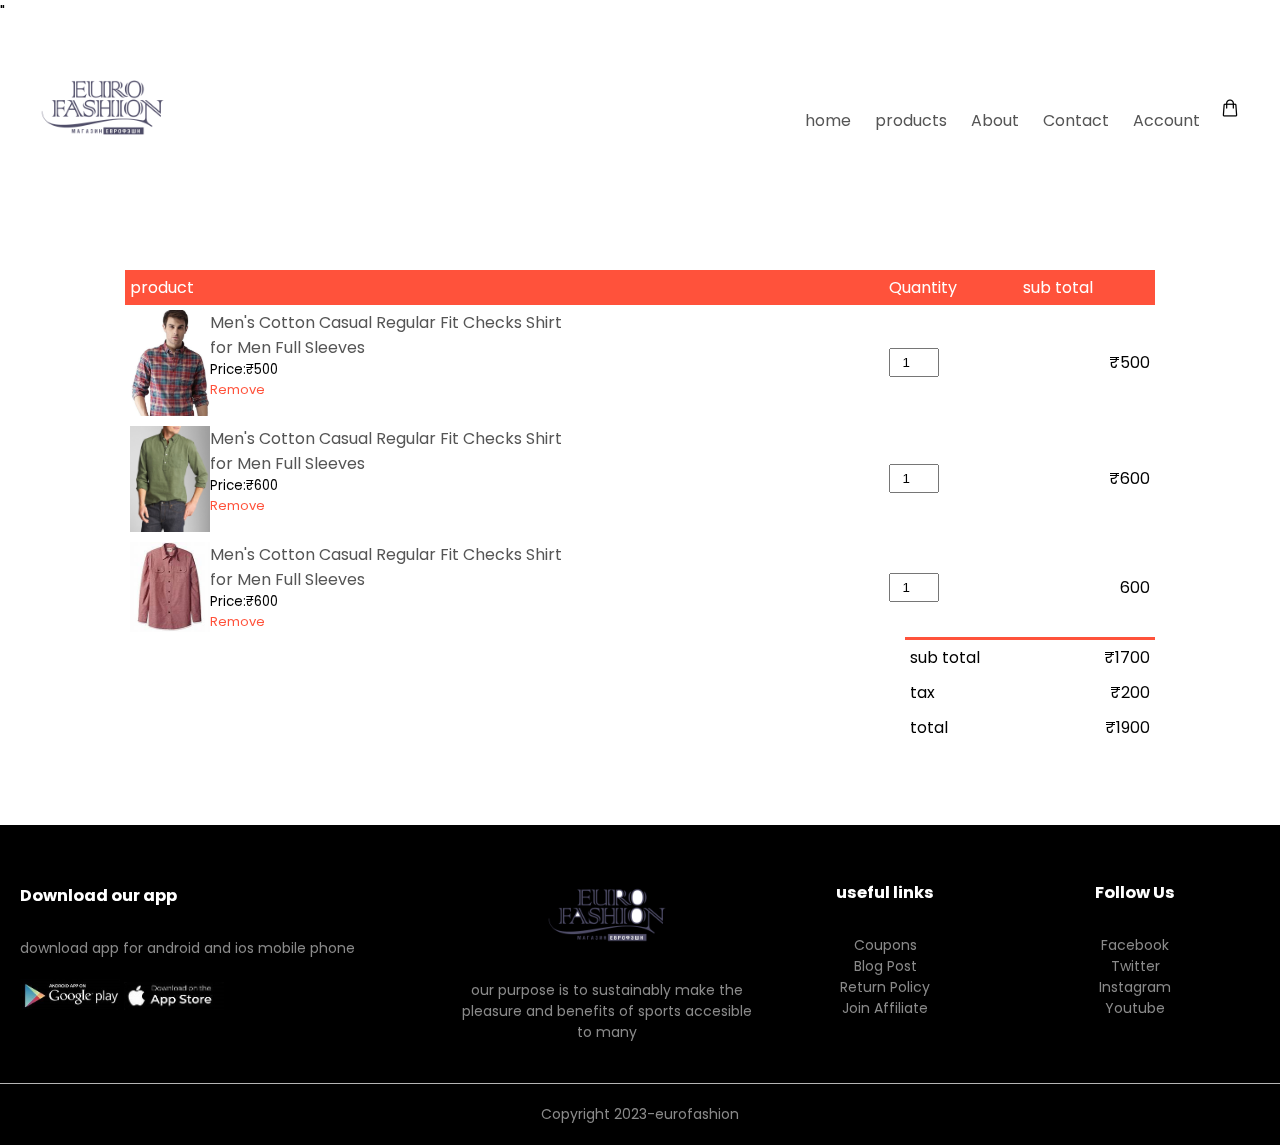
<file: shoppingCart.html>
<html>
    <head>
        
        <meta name="viewport" content="width=device-width, initial-scale=1.0">
        <title>
           All products-EUROFASHION
        </title>
        <link rel="stylesheet"href="style.css">
        
        <link href="https://fonts.googleapis.com/css2?family=Poppins:ital,wght@0,300;0,500;1,300;1,400;1,700&display=swap" rel="stylesheet">"
        <link href="https://cdnjs.cloudflare.com/ajax/libs/font-awesome/4.7.0/css/font-awesome.min.css"rel="stylesheet">
    </head>
<body>
    
    <div class="container">
        <div class="navbar">
            <div class="logo">
                <a href="index.html"><img src="image.png"width="125px" ></a>
            </div>
            <nav>
                <ul id="menuitems">
                    <li><a href="index.html">home</a></li>
                    <li><a href="products.html">products</a></li>
                    <li><a href="#">About</a></li>
                    <li><a href="#">Contact</a></li>
                    <li><a href="account.html">Account</a></li>
                    
                </ul>
            </nav>
            <a href="shoppingCart.html"><img src="shopping-bag.png"></a>
            <img src="menubar.jpg"class="menubar"onclick="menutoggle()">
         
        </div>
    </div>
   <!----cart-Items----->
       <div class="small-container cart-page">
        <table>
            <tr>
                <th>product</th>
                <th>Quantity</th>
                <th>sub total</th>
            </tr>
            <tr>
                <td>
                    <div class="cart-info">
                        <img src="shirt.jpg"width="80px">
                        <div>
                            <p>Men's Cotton Casual Regular Fit Checks Shirt<br>for Men Full Sleeves</p>
                            <small>Price:₹500</small><br>
                            <a href="">Remove</a>
                        </div>
                    </div>
                </td>
                <td><input type="number" value="1"></td>
                <td>₹500</td>
            </tr>
            <tr>
                <td>
                    <div class="cart-info">
                        <img src="product2.jpg"width="80px">
                        <div>
                            <p>Men's Cotton Casual Regular Fit Checks Shirt<br>for Men Full Sleeves</p>
                            <small>Price:₹600</small><br>
                            <a href="">Remove</a>
                        </div>
                    </div>
                </td>
                <td><input type="number" value="1"></td>
                <td>₹600</td>
            </tr>
            <tr>
                <td>
                    <div class="cart-info">
                        <img src="product3.jpg"width="80px">
                        <div>
                            <p>Men's Cotton Casual Regular Fit Checks Shirt<br>for Men Full Sleeves</p>
                            <small>Price:₹600</small><br>
                            <a href="">Remove</a>
                        </div>
                    </div>
                </td>
                <td><input type="number" value="1"></td>
                <td>600</td>
            </tr>
           
        </table>
        <div class="total-price">
            <table>
                <tr>
                    <td>sub total</td>
                    <td>₹1700</td>
                </tr> <tr>
                    <td>tax</td>
                    <td>₹200</td>
                </tr>
                <tr>
                    <td>total</td>
                    <td>₹1900</td>
                </tr>
                
            </table>
        </div>
       </div>  
    <div class="footer">
        <div class="container">
            <div class="row">
                <div class="footer-col-1">
                    <h3>Download our app</h3>
                    <p>
                        download app for android and ios mobile phone
                    </p>
                    <div class="applogo">
                        <img src="playstore.jpg">
                        <img src="appstore.jpg">
                    </div>
                </div>
                <div class="footer-col-2">
                    <img src="image.png"width="120px">
                
                    <p>
                        our purpose is to sustainably make the pleasure and benefits of sports accesible to many
                    </p>
                    
                </div>
                <div class="footer-col-3">
                    <h3>useful links</h3>
                    <ul>
                        <li>Coupons</li>
                        <li>Blog Post</li>
                        <li>Return Policy</li>
                        <li>Join Affiliate</li>
                    </ul>
                </div>
                <div class="footer-col-4">
                    <h3>Follow Us</h3>
                    <ul>
                        <li>Facebook</li>
                        <li>Twitter</li>
                        <li>Instagram</li>
                        <li>Youtube</li>
                    </ul>
                </div>
            </div>
        </div>
        <hr>
        <p class="copyright">Copyright 2023-eurofashion</p>
    </div> 
      <!-----js for toggle menu----->
         <script>
            var menuitems=document.getElementById("menuitems");
            menuitems.style.maxHeight="0px";
            function menutoggle(){
                if(menuitems.style.maxHeight=="0px")
                {
                    menuitems.style.maxHeight="200px";
                }
                else{
                    menuitems.style.maxHeight="0px";
                }
            }
         </script>

    </body>
</html>
</file>
<file: style.css>
*{
    margin: 0;
    padding: 0;
    box-sizing: border-box;
}
body{
    font-family: 'Poppins', sans-serif;
}
.navbar{
    display: flex;
   padding: 20px;
    align-items: center;
}
nav{
    flex: 1;
    text-align: right;
}
nav ul{
    display: inline-block;
    list-style-type: none;
}
nav ul li{
    display: inline-block;
    margin-right: 20px;
}
a{
    text-decoration: none;
    color: #555;
}
p{
    color: #555;
}
.container{
    padding-left: 20px;
    padding-right: 20px;
    max-width: 1300;
    margin: auto;
}
.logo img{
    mix-blend-mode: multiply;
}
.row{
    display: flex;
    align-items: center;
    flex-wrap: wrap;
    justify-content: space-around;
}
.col-2{
    flex-basis: 50%;
    min-width: 360px;

}
.col-2 img{
    max-width: 100%;
    padding: 10% 0;
    mix-blend-mode: multiply;
    
}.col-2 h1{
 font-size: 50px;
 line-height: 60px;
 margin: 25px 0;
}
.btn{
    display: inline-block;
    background:#ff523b;
    color: white;
    padding: 8px 30px;
    margin: 30px 0;
    border-radius: 30px;
     transition: transform 0.5s;
}
.header{
    background:radial-gradient(#fff,rgb(167, 167, 234));
    
}
.btn:hover{
    background-color: rgb(0, 0, 0);
}
.header row{
    margin-top: 80px;
}
.categories{
    margin: 75px 0;

}
.col-3{
    flex-basis: 30px;
    min-width: 250px;
    margin-bottom: 30px;
}
.col-3 img{
    width: 300px;
    height: 400px;
}
.small-container{
    max-width: 1080px;
    margin: auto;
    padding-left: 25px;
    padding-right: 25px;
    
    
}
.col-4{
    flex-basis: 25%;
    padding: 10px;
    min-width: 200px;
    margin-bottom: 50px;
    transition: transformy(0.5s);
}
.col-4 img{
width: 200px;
height: 250px;
}
.title{
    text-align: center;
    margin: 0 auto 80px;
    position: relative;
    line-height: 60px;
    color: #555;
}
.title::after{
    content: '';
    background-color: #ff523b;
    width: 80px;
    height: 5px;
    border-radius: 5px;
    position:absolute;
    bottom: 0;
    left: 50%;
    transform: translatex(-50%);
}
h4{
    color: #555;
    font-weight:normal ;
}
.col-4 p{
    font-size: 14px;
}
.rating .fa{
    color: #ff523b;
}
.col-4:hover{
    transform: translatey(-5px);
}
.small{
    color:#555;
    
}
.offer{
    background:radial-gradient(#fff,rgb(167, 167, 234));
    margin-top: 80px;
    padding:30px 0;
}
.col-2 .offer-img{
    padding: 50px;
    
}
.testimonial{
    padding-top: 100px;
}
.testimonial .col-3{
    text-align: center;
    padding: 40px 20px;
    box-shadow:0 0 20px 0px rgba(21, 175, 90, 0.1);
    cursor: pointer;
    transition:transform 0.5s;
}
.testimonial .col-3 img{
    width:40px;
    margin-top:10px;
    border-radius:50%;
    height:45px;
}
.testimonial .col-3:hover{
    transform:translatey(-10px);
}
.fa.fa-quote-left{
    font-size:20px;
    color:#ff523b;
}
.col-3 p{
    font-size:12px;
    margin:12px 0;
    color:#777;
}
.brands{
    margin: 100px auto;
}
.col-6{
    width: 160px;
}
.col-6 img{
    width: 100%;
    cursor: pointer;
    filter: grayscale(100%)
}
.col-6 img:hover{
    filter: grayscale(0)
}
.footer{
    background-color: black;
    color: #8a8a8a;
    font-size: 14px;
    padding: 30px 0 20px;
}
.footer p{
    color: #8a8a8a;

}
.footer h3{
    color:white;
    margin-bottom: 30px;
}
.footer-col-1, .footer-col-2, .footer-col-3, .footer-col-4{
    min-width: 250px;
    margin-bottom: 20px;
}
.footer-col-1{
    flex-basis: 35%;

}
.footer-col-2{
    flex: 1;
   text-align: center;
}
.footer-col-2 img{
    
    margin-bottom: 5px;
}
.footer-col-3, .footer-col-4{
    flex-basis: 15%;
    text-align: center;
}
ul{
    list-style-type: none;
}
.applogo{
    margin-top: 20px;
}
.applogo img{
    width: 100px;
}
.footer hr{
  border: none;
  background: #b5b5b5;
  height: 1px;
  margin: 20px 0;
}
.copyright {
  text-align: center;
  
}
.menubar{
    width: 25px;
    margin-left: 15px;
    mix-blend-mode: multiply;
    display: none;
}

/*-------single product-----*/
.single-product .col-2 img{
    padding: 0;
}
.single-product .col-2{
    padding: 20px;
}
.single-product input{
    padding: 5px;
    border: 1px solid #ff523b;
    width: 50px;
}
input:focus{
    outline: none;
}
.single-product .fa{
    margin-left: 10px;
    color: #ff523b;
}
.small-img-row{
    display: flex;
    justify-content: space-between;
}
.small-img-col{
    flex-basis: 23%;
    cursor: pointer;
}
/*-----cart-items----*/
.cart-page{
    margin: 80px auto;
}
table{
  border-collapse: collapse;
  width: 100%;
}
.cart-info{
    display: flex;
   flex-wrap: wrap; 
}
th{
  text-align: left;
  padding: 5px;
  color: #fff;
  background: #ff523b;
  font-weight: normal;
}
td{
    padding: 5px;
    text-align: left;
}
td input{
    text-align: center;
    padding: 5px;
    width: 50px;
}
td a{
    color: #ff523b;
    font-size: 13px;
}
.total-price{
  display: flex;
  justify-content: flex-end;
}
.total-price table{
    border-top: 3px solid #ff523b;
    width: 100%;
    max-width: 250px;
}
.total-price tr{
    text-align: right;
}
td:last-child{
    text-align: right;
}
tr:last-child{
    text-align: right;
}
/*----Account-page-----*/
.account-page{
    padding: 50px 0;
    background:radial-gradient(#fff,rgb(167, 167, 234));
    

}
.form-container{
    height: 400px;
    width: 300px;
    background: #fff;
    text-align: center;
    position: relative;
    padding:  20px  0;
    margin: auto;
    box-shadow:0 0 20px 0px rgba(0, 0, 0,0.1);
    overflow: hidden;
}
.form-container span{
    font-weight: bold;
    padding: 0 10px;
    color: #555;
    cursor: pointer;
    width: 100px;
    display: inline-block;
    
}
.form-btn{
    
    display:inline-block;
}
.form-container form{
    max-width: 300px;
    padding: 0 20px;
    position: absolute;
    top: 130px;
    transition: transform 1s;
    
}
form input{
    width: 100%;
    height: 30px;
    margin: 10px 0;
    padding: 0 10px;
    border: 1px solid #ccc;
}
form .btn{
    cursor: pointer;
    width: 100%;
    border: none;
    margin: 10px 0;
}
#loginform{
    left:-300px
}
#regform{
    left: 0;
}
form a{
    font-size: 12px;
}
#indicater{
    height: 3px;
    width: 100px;
    background: #ff523b;
    margin-top:8px;
    border: none;
    transform: translateX(100px);
    transition: transform 1s;
}












@media only screen and (max-width:800px){
   nav ul{
    position: absolute;
    top:140px ;
    left: 0;
    background: #333;
    width: 100%;
    overflow: hidden;
    transition:max-height 0.5s;
   }
   nav ul li{
    display: block;
    margin-right: 50px;
    margin-top: 10px;
    margin-bottom: 10px;
   }
   nav ul li a{
    color: #fff;
   }
   .menubar{
    display: block;
    cursor: pointer;
   }
}
/*---------All products-----*/

.row-2{
    justify-content: space-between;
    margin: 100px auto 50px;
    
}
select{
    border: 1px solid #ff523b;
   padding: 5px;
}
select:focus{
    outline: none;
}
.pagebtn{
    margin: 0 auto 80px;
}
.pagebtn span{
    border: 1px solid #ff523b;
    width: 40px;
    height: 40px;
    display: inline-block;
    text-align: center;
    margin-left: 10px;
    cursor: pointer;
    line-height: 40px;
}
.pagebtn span:hover{
    background: #ff523b;
    color: #fff;
    
}



@media only screen and (max-width: 600px){ 
    .header{
        min-width: 100%;
    }
    .row{
        text-align: center;
        
    }
    .col-2, .col-3, .col-4{
        flex-basis: 100%;
        
    }
    
    .single-product .row{
        text-align: left;
    }
    .single-product .col-2{
        padding: 20px 0;
    }
    .single-product h1{
        font-size: 26px;
       line-height: 32px;
    }
    .cart-info p{
        display: none;
    }

}
</file>
